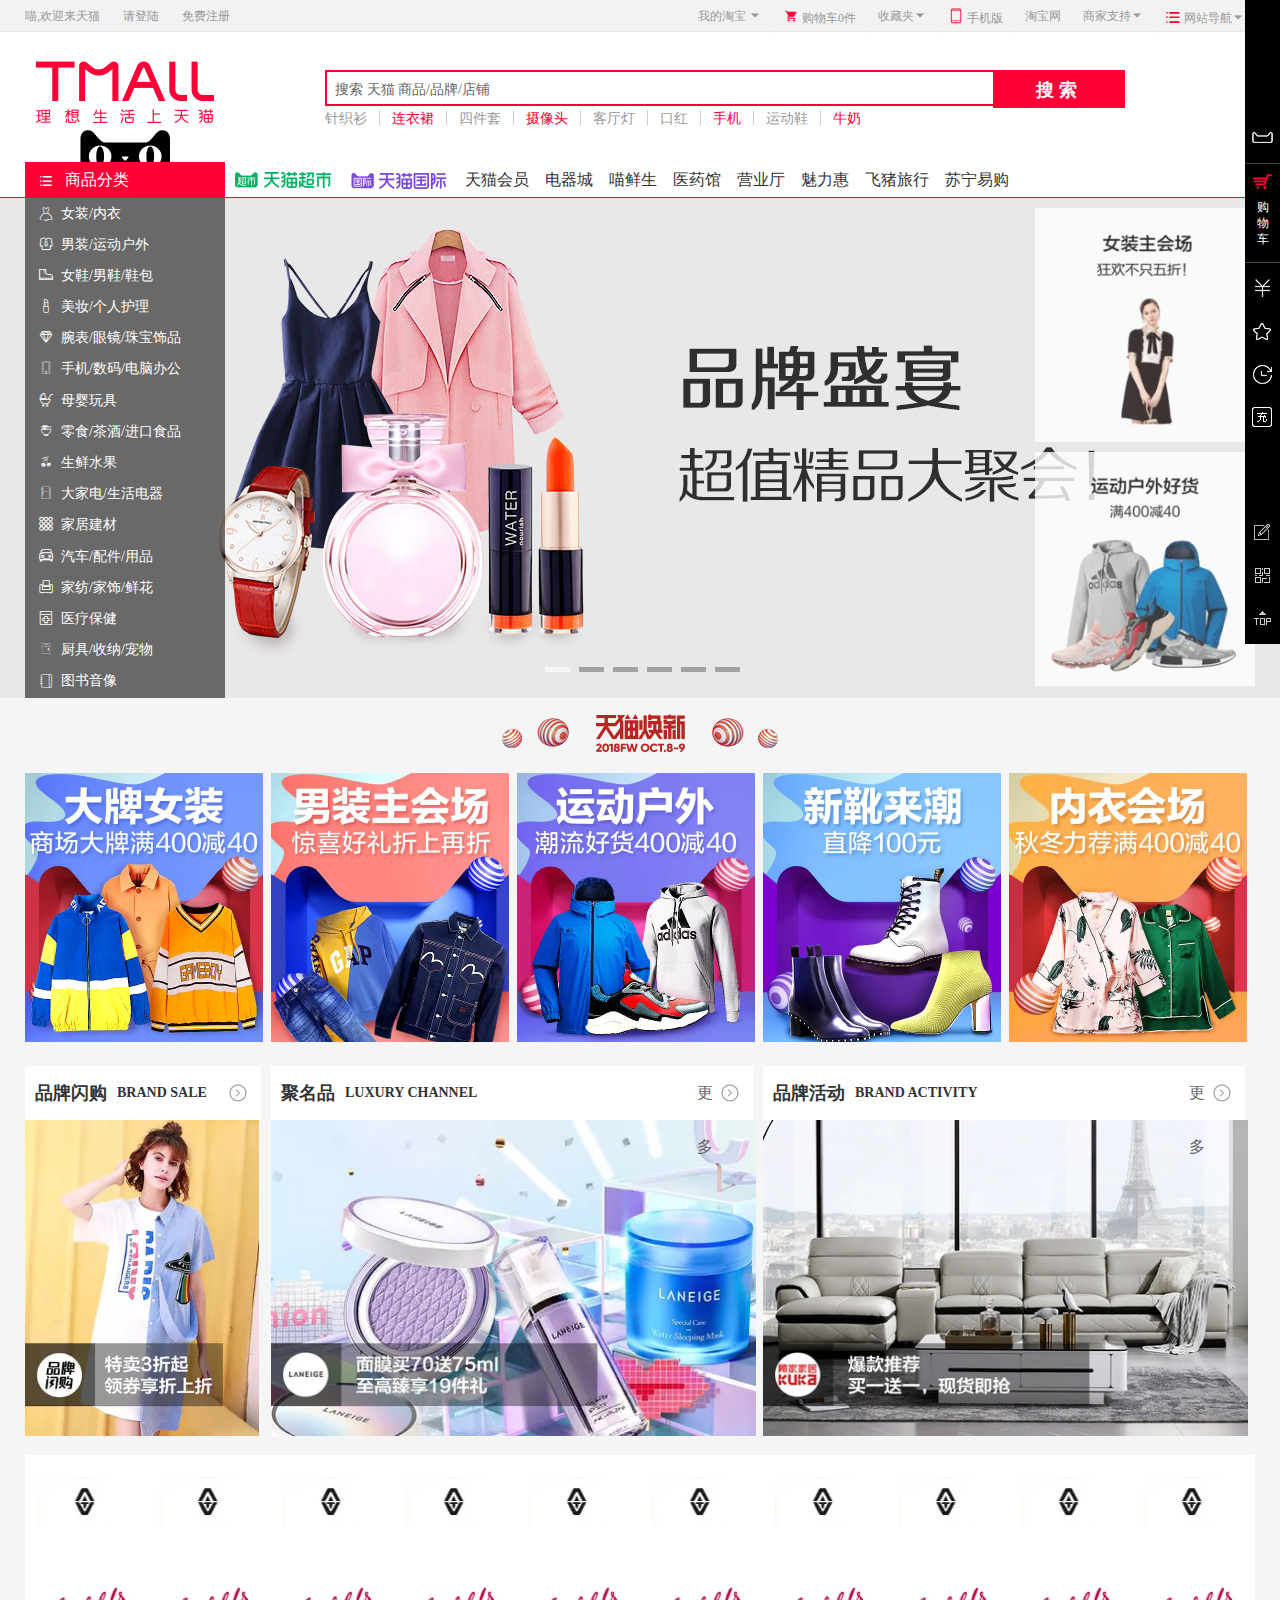
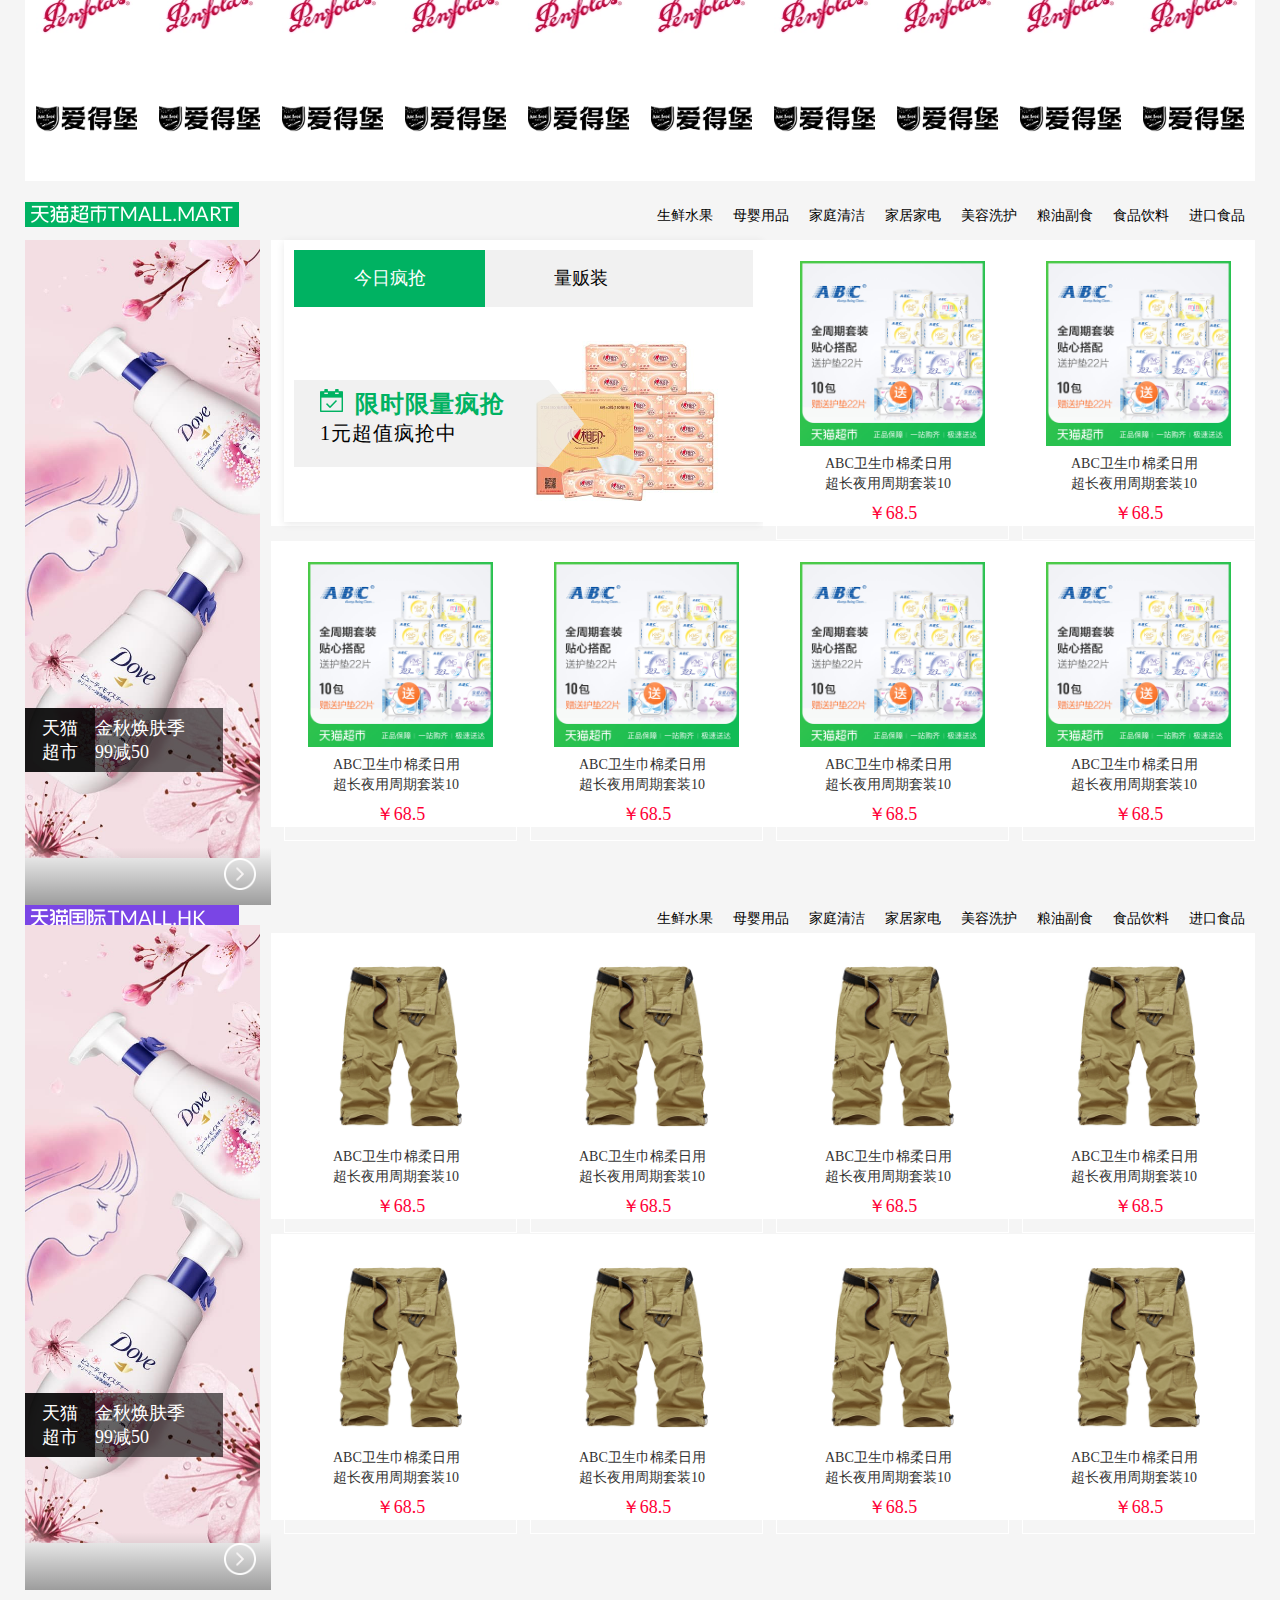
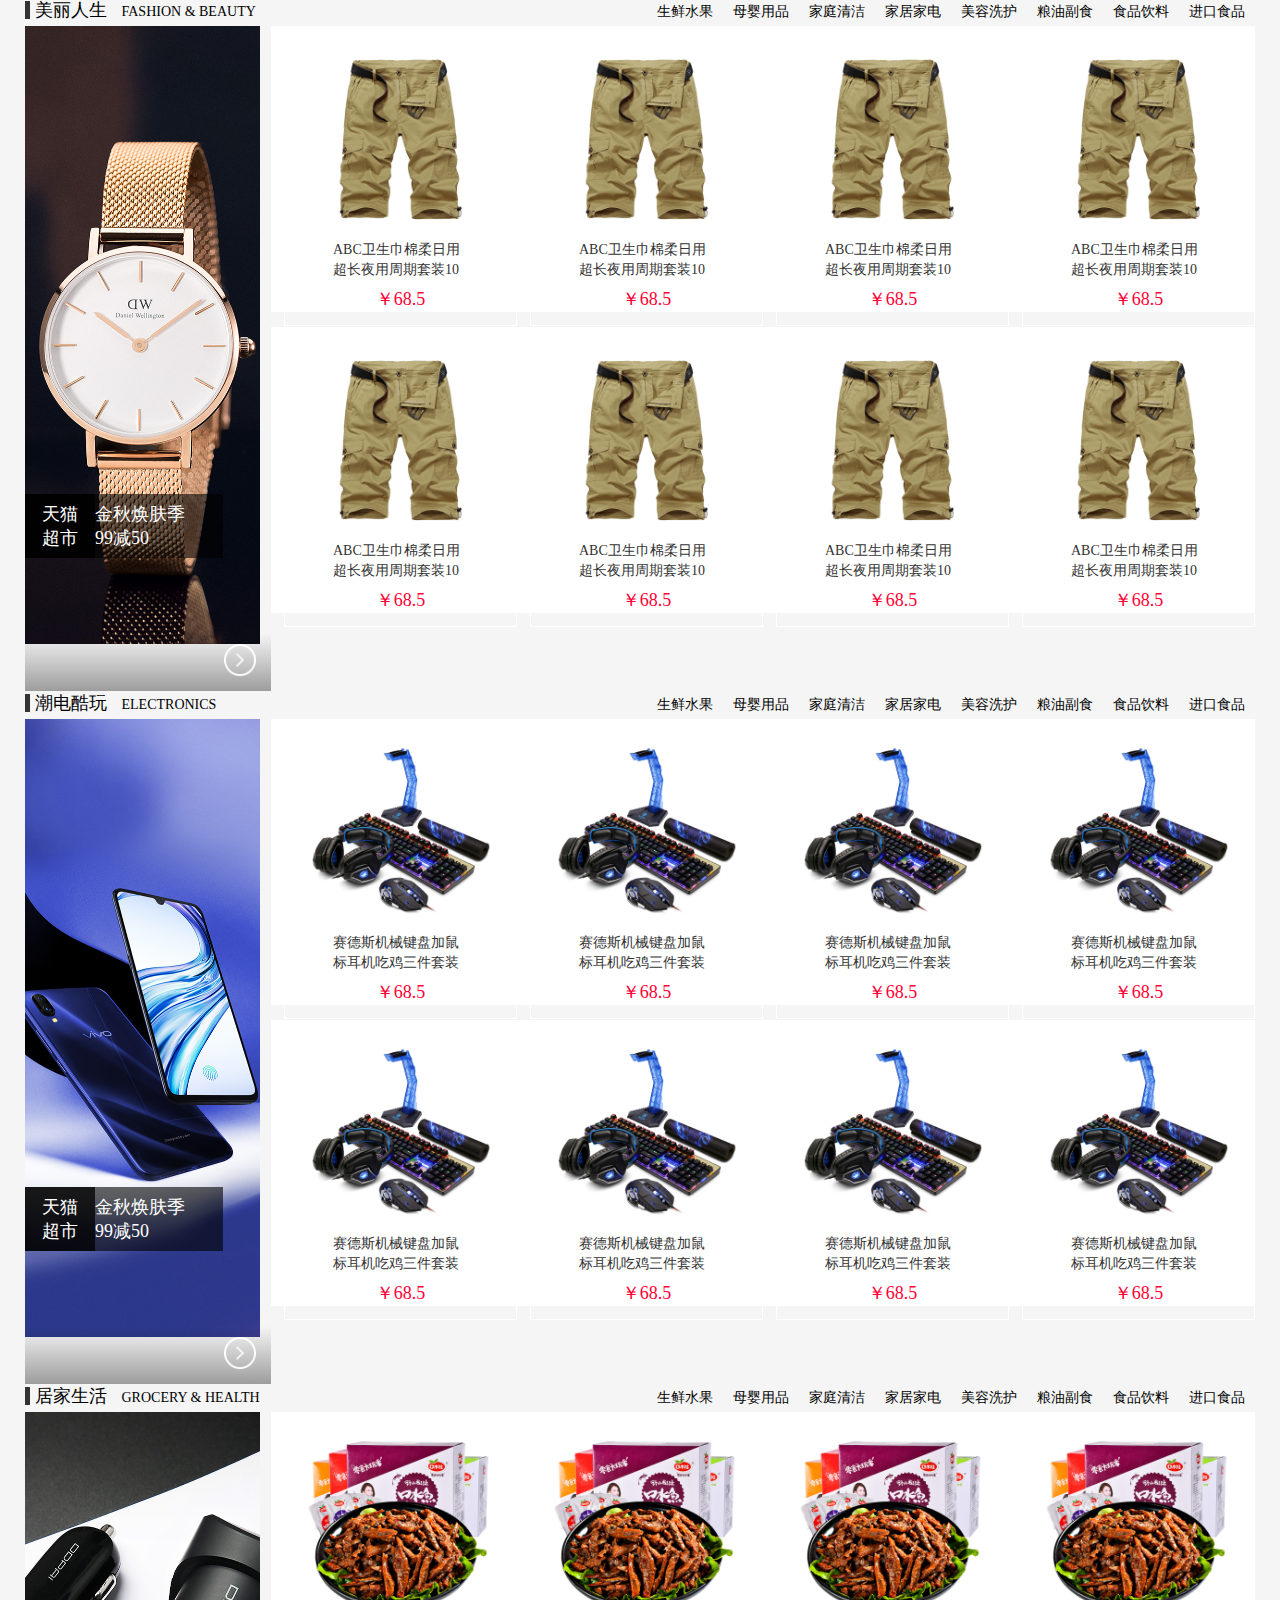
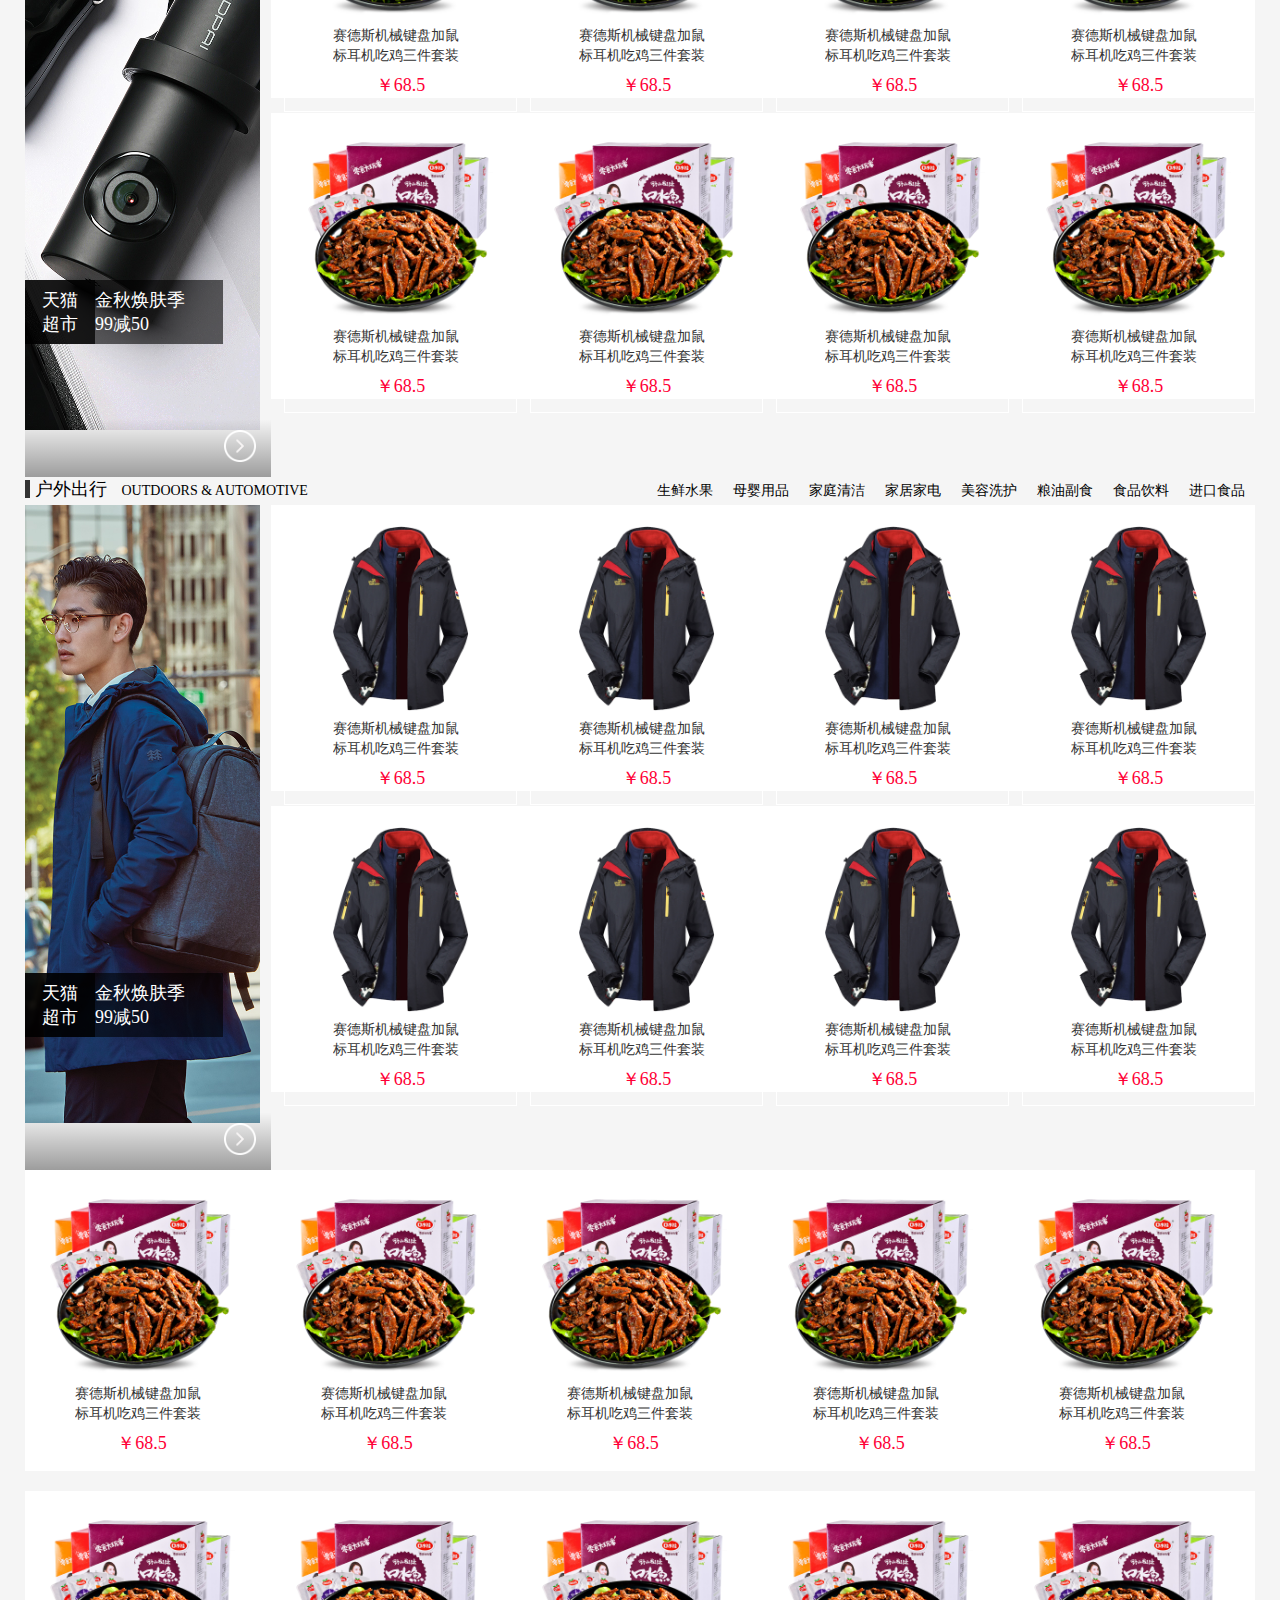
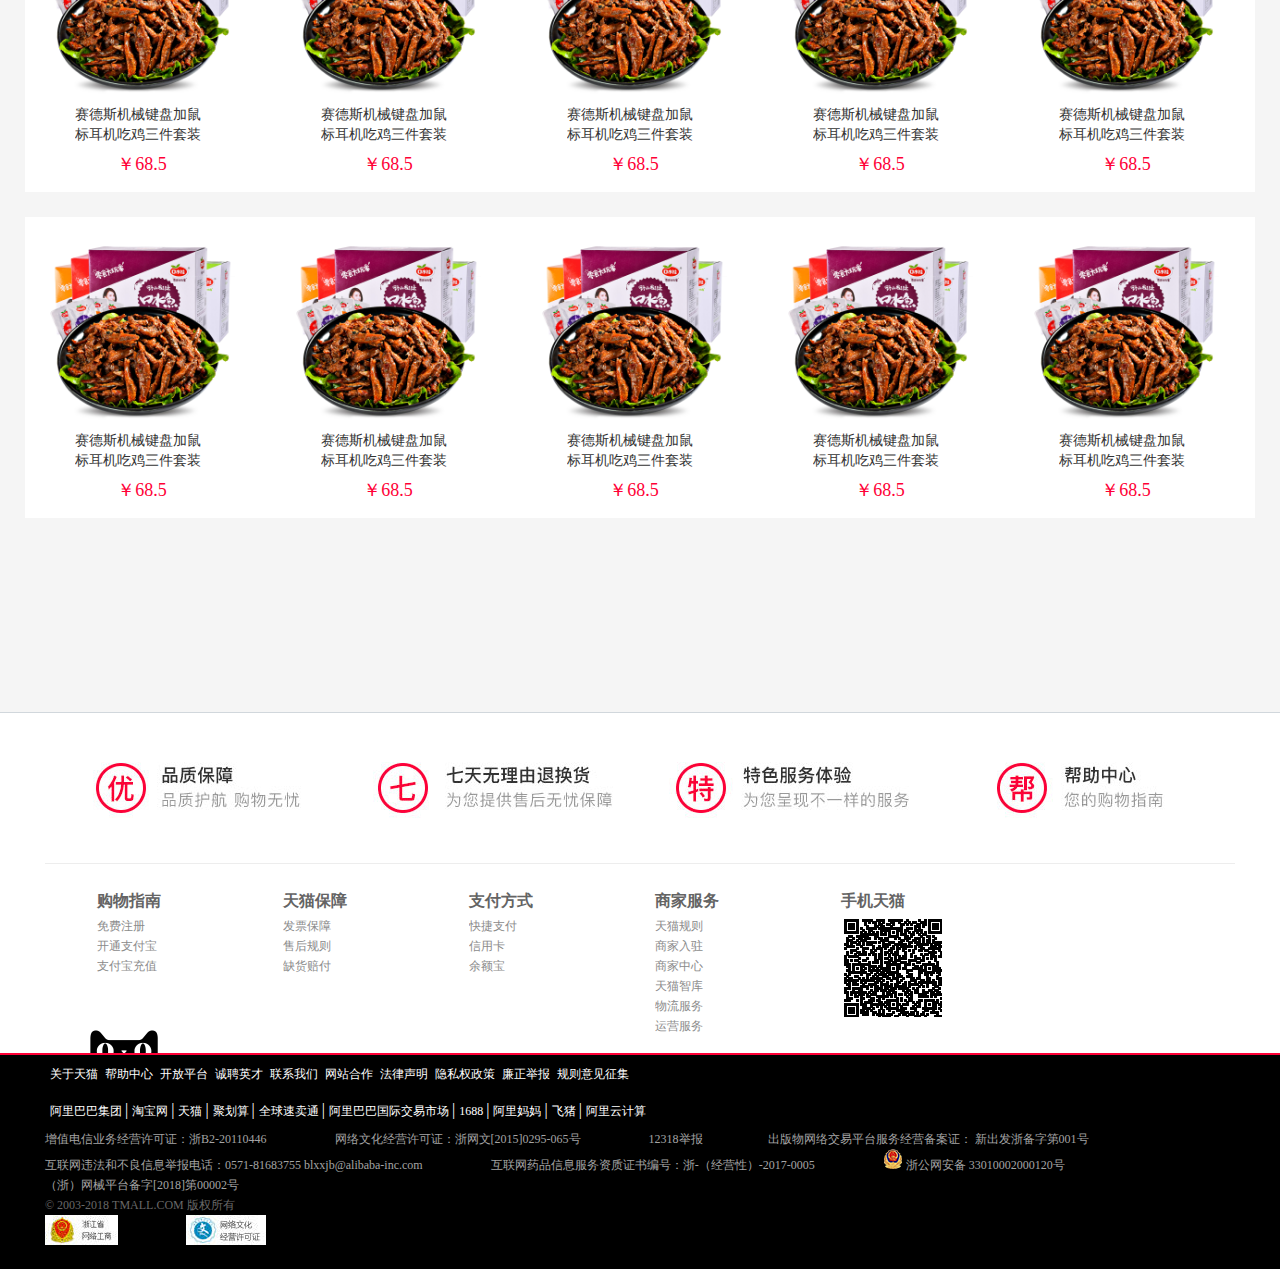
<file: templates/index.html>
<!DOCTYPE html>
<html lang="en">
<head>
    <meta charset="UTF-8">
    <meta name="viewport" content="width=device-width, initial-scale=1.0">
    <meta http-equiv="X-UA-Compatible" content="ie=edge">
    <title>天猫tmall.com--理想生活上天猫</title>
    <link rel="stylesheet" href="../static/css/index.css">
    <link rel="stylesheet" href="../static/css/aaa.css">
    <script src='../static/js/jquery-3.2.1.js'></script>
    <script src='../static/js/index.js'></script>
    <link rel="shortcut icon" href="../static/img/icon.png" >
    <link rel="stylesheet" href="../static/css/iconfont.css">
</head>
<body>
    <div class="show">
        <div class="showbox">
                <form action="">
                        <div class="inputbox">
                            <div class="inputcon2">
                                <input type="text" class='input2'>
                                <div class="word" id='word2'>搜索 天猫 商品/品牌/店铺</div>
                            </div>
                        </div>
                        <button type="submit">
                            搜索
                        </button>
                    </form>
        </div>
    </div>
    <div class="jump">
        <div class="navhead">
            导航
        </div>
        <div class="ever">天猫超市</div>
        <div class="ever">天猫国际</div>
        <div class="ever">美丽人生</div>
        <div class="ever">潮电酷玩</div>
        <div class="ever">居家生活</div>
        <div class="ever">打造爱巢</div>
        <div class="ever">户外出行</div>
        <div class="ever">猜你喜欢</div>
        <div class="ends">返回顶部</div>
    </div>
    <div class="mask">
        <div class="masktop  masktab">
            <div class="hidden">

            </div>
        </div>
        <div class="maskshop">
            <div class="shop">
                
            </div>
            <div class="word">购物车</div>
        </div>
        <div class="masktab t1">
                        <div class="hidden">

            </div>
        </div>
        <div class="masktab t2">
                        <div class="hidden">

            </div>
        </div>
        <div class="masktab t3">
                        <div class="hidden">

            </div>
        </div>
        <div class="masktab t4">
                        <div class="hidden">

            </div>
        </div>
        <div class="masktab t5">
                        <div class="hidden">

            </div>
        </div>
        <div class="masktab t6">
                        <div class="hidden">

            </div>
        </div>
        <div class="masktab t7">
                        <div class="hidden">

            </div>
        </div>
    </div>
    <header>
        <div class="topnav">
            <div class="left-head">
                <span>喵,欢迎来天猫</span>
                <a href="" class='menu-hd'>请登陆</a>
                <a href="" class='menu-hd'>免费注册</a>
            </div>
            <div class="right-head">
                <ul>
                    <li class='hd'>
                        <a href="" class='menu-hd'>我的淘宝
                            <span class="iconfont icon-jiantouarrow486">
                            </span>
                        </a>
                        <div class="son">
                                <a href="">已卖出的物品</a>
                                <a href="">已购买的物品</a>
                        </div>
                     </li>
                    <li><a href="" class='menu-hd'><span class='iconfont icon-ai66'></span> 购物车0件</a></li>
                    <li class='hd'><a href=""  class='menu-hd'>收藏夹<span class="iconfont icon-jiantouarrow486"></span></a>
                        <div class="son">
                                <a href="">收藏的宝贝</a>
                                <a href="">收藏的店铺</a>
                        </div>
                    </li>
                    <li><a href="" class='menu-hd'><span class='iconfont icon-shouji'></span> 手机版</a></li>
                    <li><a href="" class='menu-hd'>淘宝网</a></li>
                    <li class='hd'><a href="" class='menu-hd'>商家支持<span class="iconfont icon-jiantouarrow486"></span></a>
                        <div class="son">
                                <div class="sontop">
                                    <h3>商家：</h3>
                                    <a href="">天猫规则</a>
                                    <a href="">商家中心</a>
                                    <a href="">商家入驻</a>
                                    <a href="">运营服务</a>
                                    <a href="">商家品控</a>
                                    <a href="">商家工具</a>
                                    <a href="">天猫智库</a>
                                    <a href="">喵言喵语</a>
                                </div>
                        </div>
                    </li>
                    <li class='hd'><a href="" class='menu-hd'><i class='iconfont icon-daohang'></i> 网站导航<span class="iconfont icon-jiantouarrow486"></span></a>
                    <div class="son">
                        <div class="con1">
                            <p style="color:#f56a00;">热点推荐 hot</p>
                            <ul>
                                <li><a href="">天猫超市</a></li>
                                <li><a href="">喵鲜生</a></li>
                                <li><a href="">科技新品</a></li>
                                <li><a href="">女装新品</a></li>
                                <li><a href="">酷玩街</a></li>
                                <li><a href="">天猫超市</a></li>
                                <li><a href="">天猫超市</a></li>
                                <li><a href="">天猫超市</a></li>
                                <li><a href="">天猫超市</a></li>
                                <li><a href="">天猫超市</a></li>
                                <li><a href="">天猫超市</a></li>
                                <li><a href="">天猫超市</a></li>
                                <li><a href="">天猫超市</a></li>
                                <li><a href="">天猫超市</a></li>
                                <li><a href="">天猫超市</a></li>
                            </ul>
                        </div>
                        <div class="con1">
                                <p  style="color:#2263d4;">行业市场 Market</p>
                                <ul>
                                    <li><a href="">天猫超市</a></li>
                                    <li><a href="">喵鲜生</a></li>
                                    <li><a href="">科技新品</a></li>
                                    <li><a href="">女装新品</a></li>
                                    <li><a href="">酷玩街</a></li>
                                    <li><a href="">天猫超市</a></li>
                                    <li><a href="">天猫超市</a></li>
                                    <li><a href="">天猫超市</a></li>
                                    <li><a href="">天猫超市</a></li>
                                    <li><a href="">天猫超市</a></li>
                                    <li><a href="">天猫超市</a></li>
                                    <li><a href="">天猫超市</a></li>
                                    <li><a href="">天猫超市</a></li>
                                    <li><a href="">天猫超市</a></li>
                                    <li><a href="">天猫超市</a></li>
                                </ul>
                            </div>
                        <div class="con1 con2">
                                    <p style="color:#333">服务指南 Help</p>
                                    <ul>
                                        <li><a href="">天猫超市</a></li>
                                        <li><a href="">喵鲜生</a></li>
                                        <li><a href="">科技新品</a></li>
                                        <li><a href="">女装新品</a></li>

                                    </ul>
                                </div>
                     </div>
                    </li>
                </ul>
            </div>
        </div>
    </header>
    <div class="searchbox">
        <div class="search">

            <div class="searchcon">
                <form action="">
                    <div class="inputbox">
                        <div class="inputcon">
                            <input type="text" class='input'>
                            <div class="word" id='word'>搜索 天猫 商品/品牌/店铺</div>
                        </div>
                    </div>
                    <button type="submit">
                        搜索
                    </button>
                </form>
                <ul class='hotsearch'>
                    <li><a href="">针织衫</a></li>
                    <li class='hotword'><a href="">连衣裙</a></li>
                    <li><a href="">四件套</a></li>
                    <li class='hotword'><a href="">摄像头</a></li>
                    <li><a href="">客厅灯</a></li>
                    <li><a href="">口红</a></li>
                    <li class='hotword'><a href="">手机</a></li>
                    <li><a href="">运动鞋</a></li>
                    <li class='hotword'><a href="">牛奶</a></li>    
                </ul>
            </div>
        </div>
    </div>
    <main>

        <div class="mainnav">
        <div class="innercon0">
            <div class="innercon1">
                <a href=""><img src="../static/img/mainnav1.png" alt=""></a>
                <a href=""><img src="../static/img/mainnav2.png" alt=""></a>
                <a href="">天猫会员</a>
                <a href="">电器城</a>
                <a href="">喵鲜生</a>
                <a href="">医药馆</a>
                <a href="">营业厅</a>
                <a href="">魅力惠</a>
                <a href="">飞猪旅行</a>
                <a href="">苏宁易购</a>
            </div>
        </div>
    </div>
        <div class="bigbanner">
        <div class="bannerbox">
            <div class="aside">
                <div class="toplogo">
                    <div class="logo">
                        <img src="../static/img/logo.png" alt="" width='240' height='130'>
                    </div>
                    <div class="title">
                       <i class='iconfont icon-daohang'></i> 商品分类
                    </div>
                </div>
                <ul class="sidenav">
                    <li ><a href=""> <i class='iconfont icon-nvzhuang'></i>女装</a><span>/</span><a href="">内衣</a>
                        <div class="son">
                            <div class="hotcon">
                                <div class="linecon">
                                    <div class="linetitle">
                                        当季流行 <div class='pos'>&gt</div>
                                    </div>
                                    <div class="lineword">
                                        <a href="">夏季新品</a>
                                        <a href="">夏季新品</a>
                                        <a href="">夏季新品</a>
                                        <a href="">夏季新品</a>
                                        <a href="">夏季新品</a>
                                        <a href="">夏季新品</a>
                                        <a href="">夏季新品</a>
                                        <a href="">夏季新品</a>
                                        <a href="">夏季新品</a>
                                        <a href="">夏季新品</a>
                                        <a href="">夏季新品</a>
                                        <div class="after"></div>
                                    </div>
                                </div>
                                <div class="linecon">
                                    <div class="linetitle">
                                        当季流行 <div class='pos'>&gt</div>
                                    </div>
                                    <div class="lineword">
                                        <a href="" >夏季新品</a>
                                        <a href="">夏季新品</a>
                                        <a href="">夏季新品</a>
                                        <a href="">夏季新品</a>
                                        <a href="">夏季新品</a>
                                        <a href="">夏季新品</a>
                                        <a href="">夏季新品</a>
                                        <a href="">夏季新品</a>
                                        <a href="">夏季新品</a>
                                        <a href="">夏季新品</a>
                                        <a href="">夏季新品</a>
                                        <div class="after"></div>
                                    </div>
                                </div>
                                <div class="linecon">
                                    <div class="linetitle">
                                        当季流行 <div class='pos'>&gt</div>
                                    </div>
                                    <div class="lineword">
                                        <a href="">夏季新品</a>
                                        <a href="">夏季新品</a>
                                        <a href="">夏季新品</a>
                                        <a href="">夏季新品</a>
                                        <a href="">夏季新品</a>
                                        <a href="">夏季新品</a>
                                        <a href="">夏季新品</a>
                                        <a href="">夏季新品</a>
                                        <a href="">夏季新品</a>
                                        <a href="">夏季新品</a>
                                        <a href="">夏季新品</a>
                                        <div class="after"></div>
                                    </div>
                                </div>
                                <div class="linecon">
                                    <div class="linetitle">
                                        当季流行 <div class='pos'>&gt</div>
                                    </div>
                                    <div class="lineword">
                                        <a href="">夏季新品</a>
                                        <a href="">夏季新品</a>
                                        <a href="">夏季新品</a>
                                        <a href="">夏季新品</a>
                                        <a href="">夏季新品</a>
                                        <a href="">夏季新品</a>
                                        <a href="">夏季新品</a>
                                        <a href="">夏季新品</a>
                                        <a href="">夏季新品</a>
                                        <a href="">夏季新品</a>
                                        <a href="">夏季新品</a>
                                        <div class="after"></div>
                                    </div>
                                </div>
                                <div class="linecon">
                                    <div class="linetitle">
                                        当季流行 <div class='pos'>&gt</div>
                                    </div>
                                    <div class="lineword">
                                        <a href="">夏季新品</a>
                                        <a href="">夏季新品</a>
                                        <a href="">夏季新品</a>
                                        <a href="">夏季新品</a>
                                        <a href="">夏季新品</a>
                                        <a href="">夏季新品</a>
                                        <a href="">夏季新品</a>
                                        <a href="">夏季新品</a>
                                        <a href="">夏季新品</a>
                                        <a href="">夏季新品</a>
                                        <a href="">夏季新品</a>
                                        <div class="after"></div>
                                    </div>
                                </div>
                                <div class="linecon">
                                    <div class="linetitle">
                                        当季流行 <div class='pos'>&gt</div>
                                    </div>
                                    <div class="lineword">
                                        <a href="">夏季新品</a>
                                        <a href="">夏季新品</a>
                                        <a href="">夏季新品</a>
                                        <a href="">夏季新品</a>
                                        <a href="">夏季新品</a>
                                        <a href="">夏季新品</a>
                                        <a href="">夏季新品</a>
                                        <a href="">夏季新品</a>
                                        <a href="">夏季新品</a>
                                        <a href="">夏季新品</a>
                                        <a href="">夏季新品</a>
                                        <div class="after"></div>
                                    </div>
                                </div>
                                <div class="linecon">
                                    <div class="linetitle">
                                        当季流行 <div class='pos'>&gt</div>
                                    </div>
                                    <div class="lineword">
                                        <a href="">夏季新品</a>
                                        <a href="">夏季新品</a>
                                        <a href="">夏季新品</a>
                                        <a href="">夏季新品</a>
                                        <a href="">夏季新品</a>
                                        <a href="">夏季新品</a>
                                        <a href="">夏季新品</a>
                                        <a href="">夏季新品</a>
                                        <a href="">夏季新品</a>
                                        <a href="">夏季新品</a>
                                        <a href="">夏季新品</a>
                                    </div>
                                </div>

                            </div>
                            <div class="logocon">

                            </div>
                        </div>
                    </li>
                    <li><a href=""> <i class='iconfont icon-nanzhuang'></i>男装</a><span>/</span><a href="">运动户外</a>
                        <div class="son">
                            <div class="hotcon">
                                <div class="linecon">
                                    <div class="linetitle">
                                        当季流行 <div class='pos'>&gt</div>
                                    </div>
                                    <div class="lineword">
                                        <a href="">夏季新品</a>
                                        <a href="">夏季新品</a>
                                        <a href="">夏季新品</a>
                                        <a href="">夏季新品</a>
                                        <a href="">夏季新品</a>
                                        <a href="">夏季新品</a>
                                        <a href="">夏季新品</a>
                                        <a href="">夏季新品</a>
                                        <a href="">夏季新品</a>
                                        <a href="">夏季新品</a>
                                        <a href="">夏季新品</a>
                                        <div class="after"></div>
                                    </div>
                                </div>
                                <div class="linecon">
                                    <div class="linetitle">
                                        当季流行 <div class='pos'>&gt</div>
                                    </div>
                                    <div class="lineword">
                                        <a href="" >夏季新品</a>
                                        <a href="">夏季新品</a>
                                        <a href="">夏季新品</a>
                                        <a href="">夏季新品</a>
                                        <a href="">夏季新品</a>
                                        <a href="">夏季新品</a>
                                        <a href="">夏季新品</a>
                                        <a href="">夏季新品</a>
                                        <a href="">夏季新品</a>
                                        <a href="">夏季新品</a>
                                        <a href="">夏季新品</a>
                                        <div class="after"></div>
                                    </div>
                                </div>
                                <div class="linecon">
                                    <div class="linetitle">
                                        当季流行 <div class='pos'>&gt</div>
                                    </div>
                                    <div class="lineword">
                                        <a href="">夏季新品</a>
                                        <a href="">夏季新品</a>
                                        <a href="">夏季新品</a>
                                        <a href="">夏季新品</a>
                                        <a href="">夏季新品</a>
                                        <a href="">夏季新品</a>
                                        <a href="">夏季新品</a>
                                        <a href="">夏季新品</a>
                                        <a href="">夏季新品</a>
                                        <a href="">夏季新品</a>
                                        <a href="">夏季新品</a>
                                        <div class="after"></div>
                                    </div>
                                </div>
                                <div class="linecon">
                                    <div class="linetitle">
                                        当季流行 <div class='pos'>&gt</div>
                                    </div>
                                    <div class="lineword">
                                        <a href="">夏季新品</a>
                                        <a href="">夏季新品</a>
                                        <a href="">夏季新品</a>
                                        <a href="">夏季新品</a>
                                        <a href="">夏季新品</a>
                                        <a href="">夏季新品</a>
                                        <a href="">夏季新品</a>
                                        <a href="">夏季新品</a>
                                        <a href="">夏季新品</a>
                                        <a href="">夏季新品</a>
                                        <a href="">夏季新品</a>
                                        <div class="after"></div>
                                    </div>
                                </div>
                                <div class="linecon">
                                    <div class="linetitle">
                                        当季流行 <div class='pos'>&gt</div>
                                    </div>
                                    <div class="lineword">
                                        <a href="">夏季新品</a>
                                        <a href="">夏季新品</a>
                                        <a href="">夏季新品</a>
                                        <a href="">夏季新品</a>
                                        <a href="">夏季新品</a>
                                        <a href="">夏季新品</a>
                                        <a href="">夏季新品</a>
                                        <a href="">夏季新品</a>
                                        <a href="">夏季新品</a>
                                        <a href="">夏季新品</a>
                                        <a href="">夏季新品</a>
                                        <div class="after"></div>
                                    </div>
                                </div>
                                <div class="linecon">
                                    <div class="linetitle">
                                        当季流行 <div class='pos'>&gt</div>
                                    </div>
                                    <div class="lineword">
                                        <a href="">夏季新品</a>
                                        <a href="">夏季新品</a>
                                        <a href="">夏季新品</a>
                                        <a href="">夏季新品</a>
                                        <a href="">夏季新品</a>
                                        <a href="">夏季新品</a>
                                        <a href="">夏季新品</a>
                                        <a href="">夏季新品</a>
                                        <a href="">夏季新品</a>
                                        <a href="">夏季新品</a>
                                        <a href="">夏季新品</a>
                                        <div class="after"></div>
                                    </div>
                                </div>
                                <div class="linecon">
                                    <div class="linetitle">
                                        当季流行 <div class='pos'>&gt</div>
                                    </div>
                                    <div class="lineword">
                                        <a href="">夏季新品</a>
                                        <a href="">夏季新品</a>
                                        <a href="">夏季新品</a>
                                        <a href="">夏季新品</a>
                                        <a href="">夏季新品</a>
                                        <a href="">夏季新品</a>
                                        <a href="">夏季新品</a>
                                        <a href="">夏季新品</a>
                                        <a href="">夏季新品</a>
                                        <a href="">夏季新品</a>
                                        <a href="">夏季新品</a>
                                    </div>
                                </div>

                            </div>
                            <div class="logocon">

                            </div>
                        </div>
                    </li>
                    <li><a href=""> <i class='iconfont icon-xie'></i>女鞋</a><span>/</span><a href="">男鞋</a><span>/</span><a href="">鞋包</a>
                        <div class="son">
                            <div class="hotcon">
                                <div class="linecon">
                                    <div class="linetitle">
                                        当季流行 <div class='pos'>&gt</div>
                                    </div>
                                    <div class="lineword">
                                        <a href="">夏季新品</a>
                                        <a href="">夏季新品</a>
                                        <a href="">夏季新品</a>
                                        <a href="">夏季新品</a>
                                        <a href="">夏季新品</a>
                                        <a href="">夏季新品</a>
                                        <a href="">夏季新品</a>
                                        <a href="">夏季新品</a>
                                        <a href="">夏季新品</a>
                                        <a href="">夏季新品</a>
                                        <a href="">夏季新品</a>
                                        <div class="after"></div>
                                    </div>
                                </div>
                                <div class="linecon">
                                    <div class="linetitle">
                                        当季流行 <div class='pos'>&gt</div>
                                    </div>
                                    <div class="lineword">
                                        <a href="" >夏季新品</a>
                                        <a href="">夏季新品</a>
                                        <a href="">夏季新品</a>
                                        <a href="">夏季新品</a>
                                        <a href="">夏季新品</a>
                                        <a href="">夏季新品</a>
                                        <a href="">夏季新品</a>
                                        <a href="">夏季新品</a>
                                        <a href="">夏季新品</a>
                                        <a href="">夏季新品</a>
                                        <a href="">夏季新品</a>
                                        <div class="after"></div>
                                    </div>
                                </div>
                                <div class="linecon">
                                    <div class="linetitle">
                                        当季流行 <div class='pos'>&gt</div>
                                    </div>
                                    <div class="lineword">
                                        <a href="">夏季新品</a>
                                        <a href="">夏季新品</a>
                                        <a href="">夏季新品</a>
                                        <a href="">夏季新品</a>
                                        <a href="">夏季新品</a>
                                        <a href="">夏季新品</a>
                                        <a href="">夏季新品</a>
                                        <a href="">夏季新品</a>
                                        <a href="">夏季新品</a>
                                        <a href="">夏季新品</a>
                                        <a href="">夏季新品</a>
                                        <div class="after"></div>
                                    </div>
                                </div>
                                <div class="linecon">
                                    <div class="linetitle">
                                        当季流行 <div class='pos'>&gt</div>
                                    </div>
                                    <div class="lineword">
                                        <a href="">夏季新品</a>
                                        <a href="">夏季新品</a>
                                        <a href="">夏季新品</a>
                                        <a href="">夏季新品</a>
                                        <a href="">夏季新品</a>
                                        <a href="">夏季新品</a>
                                        <a href="">夏季新品</a>
                                        <a href="">夏季新品</a>
                                        <a href="">夏季新品</a>
                                        <a href="">夏季新品</a>
                                        <a href="">夏季新品</a>
                                        <div class="after"></div>
                                    </div>
                                </div>
                                <div class="linecon">
                                    <div class="linetitle">
                                        当季流行 <div class='pos'>&gt</div>
                                    </div>
                                    <div class="lineword">
                                        <a href="">夏季新品</a>
                                        <a href="">夏季新品</a>
                                        <a href="">夏季新品</a>
                                        <a href="">夏季新品</a>
                                        <a href="">夏季新品</a>
                                        <a href="">夏季新品</a>
                                        <a href="">夏季新品</a>
                                        <a href="">夏季新品</a>
                                        <a href="">夏季新品</a>
                                        <a href="">夏季新品</a>
                                        <a href="">夏季新品</a>
                                        <div class="after"></div>
                                    </div>
                                </div>
                                <div class="linecon">
                                    <div class="linetitle">
                                        当季流行 <div class='pos'>&gt</div>
                                    </div>
                                    <div class="lineword">
                                        <a href="">夏季新品</a>
                                        <a href="">夏季新品</a>
                                        <a href="">夏季新品</a>
                                        <a href="">夏季新品</a>
                                        <a href="">夏季新品</a>
                                        <a href="">夏季新品</a>
                                        <a href="">夏季新品</a>
                                        <a href="">夏季新品</a>
                                        <a href="">夏季新品</a>
                                        <a href="">夏季新品</a>
                                        <a href="">夏季新品</a>
                                        <div class="after"></div>
                                    </div>
                                </div>
                                <div class="linecon">
                                    <div class="linetitle">
                                        当季流行 <div class='pos'>&gt</div>
                                    </div>
                                    <div class="lineword">
                                        <a href="">夏季新品</a>
                                        <a href="">夏季新品</a>
                                        <a href="">夏季新品</a>
                                        <a href="">夏季新品</a>
                                        <a href="">夏季新品</a>
                                        <a href="">夏季新品</a>
                                        <a href="">夏季新品</a>
                                        <a href="">夏季新品</a>
                                        <a href="">夏季新品</a>
                                        <a href="">夏季新品</a>
                                        <a href="">夏季新品</a>
                                    </div>
                                </div>

                            </div>
                            <div class="logocon">

                            </div>
                        </div>
                    </li>
                    <li><a href=""> <i class='iconfont icon-meizhuang'></i>美妆</a><span>/</span><a href="">个人护理</a>
                        <div class="son">
                            <div class="hotcon">
                                <div class="linecon">
                                    <div class="linetitle">
                                        当季流行 <div class='pos'>&gt</div>
                                    </div>
                                    <div class="lineword">
                                        <a href="">夏季新品</a>
                                        <a href="">夏季新品</a>
                                        <a href="">夏季新品</a>
                                        <a href="">夏季新品</a>
                                        <a href="">夏季新品</a>
                                        <a href="">夏季新品</a>
                                        <a href="">夏季新品</a>
                                        <a href="">夏季新品</a>
                                        <a href="">夏季新品</a>
                                        <a href="">夏季新品</a>
                                        <a href="">夏季新品</a>
                                        <div class="after"></div>
                                    </div>
                                </div>
                                <div class="linecon">
                                    <div class="linetitle">
                                        当季流行 <div class='pos'>&gt</div>
                                    </div>
                                    <div class="lineword">
                                        <a href="" >夏季新品</a>
                                        <a href="">夏季新品</a>
                                        <a href="">夏季新品</a>
                                        <a href="">夏季新品</a>
                                        <a href="">夏季新品</a>
                                        <a href="">夏季新品</a>
                                        <a href="">夏季新品</a>
                                        <a href="">夏季新品</a>
                                        <a href="">夏季新品</a>
                                        <a href="">夏季新品</a>
                                        <a href="">夏季新品</a>
                                        <div class="after"></div>
                                    </div>
                                </div>
                                <div class="linecon">
                                    <div class="linetitle">
                                        当季流行 <div class='pos'>&gt</div>
                                    </div>
                                    <div class="lineword">
                                        <a href="">夏季新品</a>
                                        <a href="">夏季新品</a>
                                        <a href="">夏季新品</a>
                                        <a href="">夏季新品</a>
                                        <a href="">夏季新品</a>
                                        <a href="">夏季新品</a>
                                        <a href="">夏季新品</a>
                                        <a href="">夏季新品</a>
                                        <a href="">夏季新品</a>
                                        <a href="">夏季新品</a>
                                        <a href="">夏季新品</a>
                                        <div class="after"></div>
                                    </div>
                                </div>
                                <div class="linecon">
                                    <div class="linetitle">
                                        当季流行 <div class='pos'>&gt</div>
                                    </div>
                                    <div class="lineword">
                                        <a href="">夏季新品</a>
                                        <a href="">夏季新品</a>
                                        <a href="">夏季新品</a>
                                        <a href="">夏季新品</a>
                                        <a href="">夏季新品</a>
                                        <a href="">夏季新品</a>
                                        <a href="">夏季新品</a>
                                        <a href="">夏季新品</a>
                                        <a href="">夏季新品</a>
                                        <a href="">夏季新品</a>
                                        <a href="">夏季新品</a>
                                        <div class="after"></div>
                                    </div>
                                </div>
                                <div class="linecon">
                                    <div class="linetitle">
                                        当季流行 <div class='pos'>&gt</div>
                                    </div>
                                    <div class="lineword">
                                        <a href="">夏季新品</a>
                                        <a href="">夏季新品</a>
                                        <a href="">夏季新品</a>
                                        <a href="">夏季新品</a>
                                        <a href="">夏季新品</a>
                                        <a href="">夏季新品</a>
                                        <a href="">夏季新品</a>
                                        <a href="">夏季新品</a>
                                        <a href="">夏季新品</a>
                                        <a href="">夏季新品</a>
                                        <a href="">夏季新品</a>
                                        <div class="after"></div>
                                    </div>
                                </div>
                                <div class="linecon">
                                    <div class="linetitle">
                                        当季流行 <div class='pos'>&gt</div>
                                    </div>
                                    <div class="lineword">
                                        <a href="">夏季新品</a>
                                        <a href="">夏季新品</a>
                                        <a href="">夏季新品</a>
                                        <a href="">夏季新品</a>
                                        <a href="">夏季新品</a>
                                        <a href="">夏季新品</a>
                                        <a href="">夏季新品</a>
                                        <a href="">夏季新品</a>
                                        <a href="">夏季新品</a>
                                        <a href="">夏季新品</a>
                                        <a href="">夏季新品</a>
                                        <div class="after"></div>
                                    </div>
                                </div>
                                <div class="linecon">
                                    <div class="linetitle">
                                        当季流行 <div class='pos'>&gt</div>
                                    </div>
                                    <div class="lineword">
                                        <a href="">夏季新品</a>
                                        <a href="">夏季新品</a>
                                        <a href="">夏季新品</a>
                                        <a href="">夏季新品</a>
                                        <a href="">夏季新品</a>
                                        <a href="">夏季新品</a>
                                        <a href="">夏季新品</a>
                                        <a href="">夏季新品</a>
                                        <a href="">夏季新品</a>
                                        <a href="">夏季新品</a>
                                        <a href="">夏季新品</a>
                                    </div>
                                </div>

                            </div>
                            <div class="logocon">

                            </div>
                        </div>
                    </li>
                    <li><a href=""> <i class='iconfont icon-zuanshi'></i>腕表</a><span>/</span><a href="">眼镜</a><span>/</span><a href="">珠宝饰品</a>
                        <div class="son">
                            <div class="hotcon">
                                <div class="linecon">
                                    <div class="linetitle">
                                        当季流行 <div class='pos'>&gt</div>
                                    </div>
                                    <div class="lineword">
                                        <a href="">夏季新品</a>
                                        <a href="">夏季新品</a>
                                        <a href="">夏季新品</a>
                                        <a href="">夏季新品</a>
                                        <a href="">夏季新品</a>
                                        <a href="">夏季新品</a>
                                        <a href="">夏季新品</a>
                                        <a href="">夏季新品</a>
                                        <a href="">夏季新品</a>
                                        <a href="">夏季新品</a>
                                        <a href="">夏季新品</a>
                                        <div class="after"></div>
                                    </div>
                                </div>
                                <div class="linecon">
                                    <div class="linetitle">
                                        当季流行 <div class='pos'>&gt</div>
                                    </div>
                                    <div class="lineword">
                                        <a href="" >夏季新品</a>
                                        <a href="">夏季新品</a>
                                        <a href="">夏季新品</a>
                                        <a href="">夏季新品</a>
                                        <a href="">夏季新品</a>
                                        <a href="">夏季新品</a>
                                        <a href="">夏季新品</a>
                                        <a href="">夏季新品</a>
                                        <a href="">夏季新品</a>
                                        <a href="">夏季新品</a>
                                        <a href="">夏季新品</a>
                                        <div class="after"></div>
                                    </div>
                                </div>
                                <div class="linecon">
                                    <div class="linetitle">
                                        当季流行 <div class='pos'>&gt</div>
                                    </div>
                                    <div class="lineword">
                                        <a href="">夏季新品</a>
                                        <a href="">夏季新品</a>
                                        <a href="">夏季新品</a>
                                        <a href="">夏季新品</a>
                                        <a href="">夏季新品</a>
                                        <a href="">夏季新品</a>
                                        <a href="">夏季新品</a>
                                        <a href="">夏季新品</a>
                                        <a href="">夏季新品</a>
                                        <a href="">夏季新品</a>
                                        <a href="">夏季新品</a>
                                        <div class="after"></div>
                                    </div>
                                </div>
                                <div class="linecon">
                                    <div class="linetitle">
                                        当季流行 <div class='pos'>&gt</div>
                                    </div>
                                    <div class="lineword">
                                        <a href="">夏季新品</a>
                                        <a href="">夏季新品</a>
                                        <a href="">夏季新品</a>
                                        <a href="">夏季新品</a>
                                        <a href="">夏季新品</a>
                                        <a href="">夏季新品</a>
                                        <a href="">夏季新品</a>
                                        <a href="">夏季新品</a>
                                        <a href="">夏季新品</a>
                                        <a href="">夏季新品</a>
                                        <a href="">夏季新品</a>
                                        <div class="after"></div>
                                    </div>
                                </div>
                                <div class="linecon">
                                    <div class="linetitle">
                                        当季流行 <div class='pos'>&gt</div>
                                    </div>
                                    <div class="lineword">
                                        <a href="">夏季新品</a>
                                        <a href="">夏季新品</a>
                                        <a href="">夏季新品</a>
                                        <a href="">夏季新品</a>
                                        <a href="">夏季新品</a>
                                        <a href="">夏季新品</a>
                                        <a href="">夏季新品</a>
                                        <a href="">夏季新品</a>
                                        <a href="">夏季新品</a>
                                        <a href="">夏季新品</a>
                                        <a href="">夏季新品</a>
                                        <div class="after"></div>
                                    </div>
                                </div>
                                <div class="linecon">
                                    <div class="linetitle">
                                        当季流行 <div class='pos'>&gt</div>
                                    </div>
                                    <div class="lineword">
                                        <a href="">夏季新品</a>
                                        <a href="">夏季新品</a>
                                        <a href="">夏季新品</a>
                                        <a href="">夏季新品</a>
                                        <a href="">夏季新品</a>
                                        <a href="">夏季新品</a>
                                        <a href="">夏季新品</a>
                                        <a href="">夏季新品</a>
                                        <a href="">夏季新品</a>
                                        <a href="">夏季新品</a>
                                        <a href="">夏季新品</a>
                                        <div class="after"></div>
                                    </div>
                                </div>
                                <div class="linecon">
                                    <div class="linetitle">
                                        当季流行 <div class='pos'>&gt</div>
                                    </div>
                                    <div class="lineword">
                                        <a href="">夏季新品</a>
                                        <a href="">夏季新品</a>
                                        <a href="">夏季新品</a>
                                        <a href="">夏季新品</a>
                                        <a href="">夏季新品</a>
                                        <a href="">夏季新品</a>
                                        <a href="">夏季新品</a>
                                        <a href="">夏季新品</a>
                                        <a href="">夏季新品</a>
                                        <a href="">夏季新品</a>
                                        <a href="">夏季新品</a>
                                    </div>
                                </div>

                            </div>
                            <div class="logocon">

                            </div>
                        </div>
                    </li>
                    <li><a href=""> <i class='iconfont icon-shouji1'></i>手机</a><span>/</span><a href="">数码</a><span>/</span><a href="">电脑办公</a>
                        <div class="son">
                            <div class="hotcon">
                                <div class="linecon">
                                    <div class="linetitle">
                                        当季流行 <div class='pos'>&gt</div>
                                    </div>
                                    <div class="lineword">
                                        <a href="">夏季新品</a>
                                        <a href="">夏季新品</a>
                                        <a href="">夏季新品</a>
                                        <a href="">夏季新品</a>
                                        <a href="">夏季新品</a>
                                        <a href="">夏季新品</a>
                                        <a href="">夏季新品</a>
                                        <a href="">夏季新品</a>
                                        <a href="">夏季新品</a>
                                        <a href="">夏季新品</a>
                                        <a href="">夏季新品</a>
                                        <div class="after"></div>
                                    </div>
                                </div>
                                <div class="linecon">
                                    <div class="linetitle">
                                        当季流行 <div class='pos'>&gt</div>
                                    </div>
                                    <div class="lineword">
                                        <a href="" >夏季新品</a>
                                        <a href="">夏季新品</a>
                                        <a href="">夏季新品</a>
                                        <a href="">夏季新品</a>
                                        <a href="">夏季新品</a>
                                        <a href="">夏季新品</a>
                                        <a href="">夏季新品</a>
                                        <a href="">夏季新品</a>
                                        <a href="">夏季新品</a>
                                        <a href="">夏季新品</a>
                                        <a href="">夏季新品</a>
                                        <div class="after"></div>
                                    </div>
                                </div>
                                <div class="linecon">
                                    <div class="linetitle">
                                        当季流行 <div class='pos'>&gt</div>
                                    </div>
                                    <div class="lineword">
                                        <a href="">夏季新品</a>
                                        <a href="">夏季新品</a>
                                        <a href="">夏季新品</a>
                                        <a href="">夏季新品</a>
                                        <a href="">夏季新品</a>
                                        <a href="">夏季新品</a>
                                        <a href="">夏季新品</a>
                                        <a href="">夏季新品</a>
                                        <a href="">夏季新品</a>
                                        <a href="">夏季新品</a>
                                        <a href="">夏季新品</a>
                                        <div class="after"></div>
                                    </div>
                                </div>
                                <div class="linecon">
                                    <div class="linetitle">
                                        当季流行 <div class='pos'>&gt</div>
                                    </div>
                                    <div class="lineword">
                                        <a href="">夏季新品</a>
                                        <a href="">夏季新品</a>
                                        <a href="">夏季新品</a>
                                        <a href="">夏季新品</a>
                                        <a href="">夏季新品</a>
                                        <a href="">夏季新品</a>
                                        <a href="">夏季新品</a>
                                        <a href="">夏季新品</a>
                                        <a href="">夏季新品</a>
                                        <a href="">夏季新品</a>
                                        <a href="">夏季新品</a>
                                        <div class="after"></div>
                                    </div>
                                </div>
                                <div class="linecon">
                                    <div class="linetitle">
                                        当季流行 <div class='pos'>&gt</div>
                                    </div>
                                    <div class="lineword">
                                        <a href="">夏季新品</a>
                                        <a href="">夏季新品</a>
                                        <a href="">夏季新品</a>
                                        <a href="">夏季新品</a>
                                        <a href="">夏季新品</a>
                                        <a href="">夏季新品</a>
                                        <a href="">夏季新品</a>
                                        <a href="">夏季新品</a>
                                        <a href="">夏季新品</a>
                                        <a href="">夏季新品</a>
                                        <a href="">夏季新品</a>
                                        <div class="after"></div>
                                    </div>
                                </div>
                                <div class="linecon">
                                    <div class="linetitle">
                                        当季流行 <div class='pos'>&gt</div>
                                    </div>
                                    <div class="lineword">
                                        <a href="">夏季新品</a>
                                        <a href="">夏季新品</a>
                                        <a href="">夏季新品</a>
                                        <a href="">夏季新品</a>
                                        <a href="">夏季新品</a>
                                        <a href="">夏季新品</a>
                                        <a href="">夏季新品</a>
                                        <a href="">夏季新品</a>
                                        <a href="">夏季新品</a>
                                        <a href="">夏季新品</a>
                                        <a href="">夏季新品</a>
                                        <div class="after"></div>
                                    </div>
                                </div>
                                <div class="linecon">
                                    <div class="linetitle">
                                        当季流行 <div class='pos'>&gt</div>
                                    </div>
                                    <div class="lineword">
                                        <a href="">夏季新品</a>
                                        <a href="">夏季新品</a>
                                        <a href="">夏季新品</a>
                                        <a href="">夏季新品</a>
                                        <a href="">夏季新品</a>
                                        <a href="">夏季新品</a>
                                        <a href="">夏季新品</a>
                                        <a href="">夏季新品</a>
                                        <a href="">夏季新品</a>
                                        <a href="">夏季新品</a>
                                        <a href="">夏季新品</a>
                                    </div>
                                </div>

                            </div>
                            <div class="logocon">

                            </div>
                        </div>
                    </li>
                    <li><a href=""> <i class='iconfont icon-muyingwanju'></i>母婴玩具</a>
                        <div class="son">
                            <div class="hotcon">
                                <div class="linecon">
                                    <div class="linetitle">
                                        当季流行 <div class='pos'>&gt</div>
                                    </div>
                                    <div class="lineword">
                                        <a href="">夏季新品</a>
                                        <a href="">夏季新品</a>
                                        <a href="">夏季新品</a>
                                        <a href="">夏季新品</a>
                                        <a href="">夏季新品</a>
                                        <a href="">夏季新品</a>
                                        <a href="">夏季新品</a>
                                        <a href="">夏季新品</a>
                                        <a href="">夏季新品</a>
                                        <a href="">夏季新品</a>
                                        <a href="">夏季新品</a>
                                        <div class="after"></div>
                                    </div>
                                </div>
                                <div class="linecon">
                                    <div class="linetitle">
                                        当季流行 <div class='pos'>&gt</div>
                                    </div>
                                    <div class="lineword">
                                        <a href="" >夏季新品</a>
                                        <a href="">夏季新品</a>
                                        <a href="">夏季新品</a>
                                        <a href="">夏季新品</a>
                                        <a href="">夏季新品</a>
                                        <a href="">夏季新品</a>
                                        <a href="">夏季新品</a>
                                        <a href="">夏季新品</a>
                                        <a href="">夏季新品</a>
                                        <a href="">夏季新品</a>
                                        <a href="">夏季新品</a>
                                        <div class="after"></div>
                                    </div>
                                </div>
                                <div class="linecon">
                                    <div class="linetitle">
                                        当季流行 <div class='pos'>&gt</div>
                                    </div>
                                    <div class="lineword">
                                        <a href="">夏季新品</a>
                                        <a href="">夏季新品</a>
                                        <a href="">夏季新品</a>
                                        <a href="">夏季新品</a>
                                        <a href="">夏季新品</a>
                                        <a href="">夏季新品</a>
                                        <a href="">夏季新品</a>
                                        <a href="">夏季新品</a>
                                        <a href="">夏季新品</a>
                                        <a href="">夏季新品</a>
                                        <a href="">夏季新品</a>
                                        <div class="after"></div>
                                    </div>
                                </div>
                                <div class="linecon">
                                    <div class="linetitle">
                                        当季流行 <div class='pos'>&gt</div>
                                    </div>
                                    <div class="lineword">
                                        <a href="">夏季新品</a>
                                        <a href="">夏季新品</a>
                                        <a href="">夏季新品</a>
                                        <a href="">夏季新品</a>
                                        <a href="">夏季新品</a>
                                        <a href="">夏季新品</a>
                                        <a href="">夏季新品</a>
                                        <a href="">夏季新品</a>
                                        <a href="">夏季新品</a>
                                        <a href="">夏季新品</a>
                                        <a href="">夏季新品</a>
                                        <div class="after"></div>
                                    </div>
                                </div>
                                <div class="linecon">
                                    <div class="linetitle">
                                        当季流行 <div class='pos'>&gt</div>
                                    </div>
                                    <div class="lineword">
                                        <a href="">夏季新品</a>
                                        <a href="">夏季新品</a>
                                        <a href="">夏季新品</a>
                                        <a href="">夏季新品</a>
                                        <a href="">夏季新品</a>
                                        <a href="">夏季新品</a>
                                        <a href="">夏季新品</a>
                                        <a href="">夏季新品</a>
                                        <a href="">夏季新品</a>
                                        <a href="">夏季新品</a>
                                        <a href="">夏季新品</a>
                                        <div class="after"></div>
                                    </div>
                                </div>
                                <div class="linecon">
                                    <div class="linetitle">
                                        当季流行 <div class='pos'>&gt</div>
                                    </div>
                                    <div class="lineword">
                                        <a href="">夏季新品</a>
                                        <a href="">夏季新品</a>
                                        <a href="">夏季新品</a>
                                        <a href="">夏季新品</a>
                                        <a href="">夏季新品</a>
                                        <a href="">夏季新品</a>
                                        <a href="">夏季新品</a>
                                        <a href="">夏季新品</a>
                                        <a href="">夏季新品</a>
                                        <a href="">夏季新品</a>
                                        <a href="">夏季新品</a>
                                        <div class="after"></div>
                                    </div>
                                </div>
                                <div class="linecon">
                                    <div class="linetitle">
                                        当季流行 <div class='pos'>&gt</div>
                                    </div>
                                    <div class="lineword">
                                        <a href="">夏季新品</a>
                                        <a href="">夏季新品</a>
                                        <a href="">夏季新品</a>
                                        <a href="">夏季新品</a>
                                        <a href="">夏季新品</a>
                                        <a href="">夏季新品</a>
                                        <a href="">夏季新品</a>
                                        <a href="">夏季新品</a>
                                        <a href="">夏季新品</a>
                                        <a href="">夏季新品</a>
                                        <a href="">夏季新品</a>
                                    </div>
                                </div>

                            </div>
                            <div class="logocon">

                            </div>
                        </div>
                    </li>
                    <li><a href=""> <i class='iconfont icon-mian'></i>零食</a><span>/</span><a href="">茶酒</a><span>/</span><a href="">进口食品</a>
                        <div class="son">
                            <div class="hotcon">
                                <div class="linecon">
                                    <div class="linetitle">
                                        当季流行 <div class='pos'>&gt</div>
                                    </div>
                                    <div class="lineword">
                                        <a href="">夏季新品</a>
                                        <a href="">夏季新品</a>
                                        <a href="">夏季新品</a>
                                        <a href="">夏季新品</a>
                                        <a href="">夏季新品</a>
                                        <a href="">夏季新品</a>
                                        <a href="">夏季新品</a>
                                        <a href="">夏季新品</a>
                                        <a href="">夏季新品</a>
                                        <a href="">夏季新品</a>
                                        <a href="">夏季新品</a>
                                        <div class="after"></div>
                                    </div>
                                </div>
                                <div class="linecon">
                                    <div class="linetitle">
                                        当季流行 <div class='pos'>&gt</div>
                                    </div>
                                    <div class="lineword">
                                        <a href="" >夏季新品</a>
                                        <a href="">夏季新品</a>
                                        <a href="">夏季新品</a>
                                        <a href="">夏季新品</a>
                                        <a href="">夏季新品</a>
                                        <a href="">夏季新品</a>
                                        <a href="">夏季新品</a>
                                        <a href="">夏季新品</a>
                                        <a href="">夏季新品</a>
                                        <a href="">夏季新品</a>
                                        <a href="">夏季新品</a>
                                        <div class="after"></div>
                                    </div>
                                </div>
                                <div class="linecon">
                                    <div class="linetitle">
                                        当季流行 <div class='pos'>&gt</div>
                                    </div>
                                    <div class="lineword">
                                        <a href="">夏季新品</a>
                                        <a href="">夏季新品</a>
                                        <a href="">夏季新品</a>
                                        <a href="">夏季新品</a>
                                        <a href="">夏季新品</a>
                                        <a href="">夏季新品</a>
                                        <a href="">夏季新品</a>
                                        <a href="">夏季新品</a>
                                        <a href="">夏季新品</a>
                                        <a href="">夏季新品</a>
                                        <a href="">夏季新品</a>
                                        <div class="after"></div>
                                    </div>
                                </div>
                                <div class="linecon">
                                    <div class="linetitle">
                                        当季流行 <div class='pos'>&gt</div>
                                    </div>
                                    <div class="lineword">
                                        <a href="">夏季新品</a>
                                        <a href="">夏季新品</a>
                                        <a href="">夏季新品</a>
                                        <a href="">夏季新品</a>
                                        <a href="">夏季新品</a>
                                        <a href="">夏季新品</a>
                                        <a href="">夏季新品</a>
                                        <a href="">夏季新品</a>
                                        <a href="">夏季新品</a>
                                        <a href="">夏季新品</a>
                                        <a href="">夏季新品</a>
                                        <div class="after"></div>
                                    </div>
                                </div>
                                <div class="linecon">
                                    <div class="linetitle">
                                        当季流行 <div class='pos'>&gt</div>
                                    </div>
                                    <div class="lineword">
                                        <a href="">夏季新品</a>
                                        <a href="">夏季新品</a>
                                        <a href="">夏季新品</a>
                                        <a href="">夏季新品</a>
                                        <a href="">夏季新品</a>
                                        <a href="">夏季新品</a>
                                        <a href="">夏季新品</a>
                                        <a href="">夏季新品</a>
                                        <a href="">夏季新品</a>
                                        <a href="">夏季新品</a>
                                        <a href="">夏季新品</a>
                                        <div class="after"></div>
                                    </div>
                                </div>
                                <div class="linecon">
                                    <div class="linetitle">
                                        当季流行 <div class='pos'>&gt</div>
                                    </div>
                                    <div class="lineword">
                                        <a href="">夏季新品</a>
                                        <a href="">夏季新品</a>
                                        <a href="">夏季新品</a>
                                        <a href="">夏季新品</a>
                                        <a href="">夏季新品</a>
                                        <a href="">夏季新品</a>
                                        <a href="">夏季新品</a>
                                        <a href="">夏季新品</a>
                                        <a href="">夏季新品</a>
                                        <a href="">夏季新品</a>
                                        <a href="">夏季新品</a>
                                        <div class="after"></div>
                                    </div>
                                </div>
                                <div class="linecon">
                                    <div class="linetitle">
                                        当季流行 <div class='pos'>&gt</div>
                                    </div>
                                    <div class="lineword">
                                        <a href="">夏季新品</a>
                                        <a href="">夏季新品</a>
                                        <a href="">夏季新品</a>
                                        <a href="">夏季新品</a>
                                        <a href="">夏季新品</a>
                                        <a href="">夏季新品</a>
                                        <a href="">夏季新品</a>
                                        <a href="">夏季新品</a>
                                        <a href="">夏季新品</a>
                                        <a href="">夏季新品</a>
                                        <a href="">夏季新品</a>
                                    </div>
                                </div>

                            </div>
                            <div class="logocon">

                            </div>
                        </div>
                    </li>
                    <li><a href=""> <i class='iconfont icon-shuiguo'></i>生鲜水果</a>
                        <div class="son">
                            <div class="hotcon">
                                <div class="linecon">
                                    <div class="linetitle">
                                        当季流行 <div class='pos'>&gt</div>
                                    </div>
                                    <div class="lineword">
                                        <a href="">夏季新品</a>
                                        <a href="">夏季新品</a>
                                        <a href="">夏季新品</a>
                                        <a href="">夏季新品</a>
                                        <a href="">夏季新品</a>
                                        <a href="">夏季新品</a>
                                        <a href="">夏季新品</a>
                                        <a href="">夏季新品</a>
                                        <a href="">夏季新品</a>
                                        <a href="">夏季新品</a>
                                        <a href="">夏季新品</a>
                                        <div class="after"></div>
                                    </div>
                                </div>
                                <div class="linecon">
                                    <div class="linetitle">
                                        当季流行 <div class='pos'>&gt</div>
                                    </div>
                                    <div class="lineword">
                                        <a href="" >夏季新品</a>
                                        <a href="">夏季新品</a>
                                        <a href="">夏季新品</a>
                                        <a href="">夏季新品</a>
                                        <a href="">夏季新品</a>
                                        <a href="">夏季新品</a>
                                        <a href="">夏季新品</a>
                                        <a href="">夏季新品</a>
                                        <a href="">夏季新品</a>
                                        <a href="">夏季新品</a>
                                        <a href="">夏季新品</a>
                                        <div class="after"></div>
                                    </div>
                                </div>
                                <div class="linecon">
                                    <div class="linetitle">
                                        当季流行 <div class='pos'>&gt</div>
                                    </div>
                                    <div class="lineword">
                                        <a href="">夏季新品</a>
                                        <a href="">夏季新品</a>
                                        <a href="">夏季新品</a>
                                        <a href="">夏季新品</a>
                                        <a href="">夏季新品</a>
                                        <a href="">夏季新品</a>
                                        <a href="">夏季新品</a>
                                        <a href="">夏季新品</a>
                                        <a href="">夏季新品</a>
                                        <a href="">夏季新品</a>
                                        <a href="">夏季新品</a>
                                        <div class="after"></div>
                                    </div>
                                </div>
                                <div class="linecon">
                                    <div class="linetitle">
                                        当季流行 <div class='pos'>&gt</div>
                                    </div>
                                    <div class="lineword">
                                        <a href="">夏季新品</a>
                                        <a href="">夏季新品</a>
                                        <a href="">夏季新品</a>
                                        <a href="">夏季新品</a>
                                        <a href="">夏季新品</a>
                                        <a href="">夏季新品</a>
                                        <a href="">夏季新品</a>
                                        <a href="">夏季新品</a>
                                        <a href="">夏季新品</a>
                                        <a href="">夏季新品</a>
                                        <a href="">夏季新品</a>
                                        <div class="after"></div>
                                    </div>
                                </div>
                                <div class="linecon">
                                    <div class="linetitle">
                                        当季流行 <div class='pos'>&gt</div>
                                    </div>
                                    <div class="lineword">
                                        <a href="">夏季新品</a>
                                        <a href="">夏季新品</a>
                                        <a href="">夏季新品</a>
                                        <a href="">夏季新品</a>
                                        <a href="">夏季新品</a>
                                        <a href="">夏季新品</a>
                                        <a href="">夏季新品</a>
                                        <a href="">夏季新品</a>
                                        <a href="">夏季新品</a>
                                        <a href="">夏季新品</a>
                                        <a href="">夏季新品</a>
                                        <div class="after"></div>
                                    </div>
                                </div>
                                <div class="linecon">
                                    <div class="linetitle">
                                        当季流行 <div class='pos'>&gt</div>
                                    </div>
                                    <div class="lineword">
                                        <a href="">夏季新品</a>
                                        <a href="">夏季新品</a>
                                        <a href="">夏季新品</a>
                                        <a href="">夏季新品</a>
                                        <a href="">夏季新品</a>
                                        <a href="">夏季新品</a>
                                        <a href="">夏季新品</a>
                                        <a href="">夏季新品</a>
                                        <a href="">夏季新品</a>
                                        <a href="">夏季新品</a>
                                        <a href="">夏季新品</a>
                                        <div class="after"></div>
                                    </div>
                                </div>
                                <div class="linecon">
                                    <div class="linetitle">
                                        当季流行 <div class='pos'>&gt</div>
                                    </div>
                                    <div class="lineword">
                                        <a href="">夏季新品</a>
                                        <a href="">夏季新品</a>
                                        <a href="">夏季新品</a>
                                        <a href="">夏季新品</a>
                                        <a href="">夏季新品</a>
                                        <a href="">夏季新品</a>
                                        <a href="">夏季新品</a>
                                        <a href="">夏季新品</a>
                                        <a href="">夏季新品</a>
                                        <a href="">夏季新品</a>
                                        <a href="">夏季新品</a>
                                    </div>
                                </div>

                            </div>
                            <div class="logocon">

                            </div>
                        </div>
                    </li>
                    <li><a href=""> <i class='iconfont icon-richangjiadianbingxiang'></i>大家电</a><span>/</span><a href="">生活电器</a>
                        <div class="son">
                            <div class="hotcon">
                                <div class="linecon">
                                    <div class="linetitle">
                                        当季流行 <div class='pos'>&gt</div>
                                    </div>
                                    <div class="lineword">
                                        <a href="">夏季新品</a>
                                        <a href="">夏季新品</a>
                                        <a href="">夏季新品</a>
                                        <a href="">夏季新品</a>
                                        <a href="">夏季新品</a>
                                        <a href="">夏季新品</a>
                                        <a href="">夏季新品</a>
                                        <a href="">夏季新品</a>
                                        <a href="">夏季新品</a>
                                        <a href="">夏季新品</a>
                                        <a href="">夏季新品</a>
                                        <div class="after"></div>
                                    </div>
                                </div>
                                <div class="linecon">
                                    <div class="linetitle">
                                        当季流行 <div class='pos'>&gt</div>
                                    </div>
                                    <div class="lineword">
                                        <a href="" >夏季新品</a>
                                        <a href="">夏季新品</a>
                                        <a href="">夏季新品</a>
                                        <a href="">夏季新品</a>
                                        <a href="">夏季新品</a>
                                        <a href="">夏季新品</a>
                                        <a href="">夏季新品</a>
                                        <a href="">夏季新品</a>
                                        <a href="">夏季新品</a>
                                        <a href="">夏季新品</a>
                                        <a href="">夏季新品</a>
                                        <div class="after"></div>
                                    </div>
                                </div>
                                <div class="linecon">
                                    <div class="linetitle">
                                        当季流行 <div class='pos'>&gt</div>
                                    </div>
                                    <div class="lineword">
                                        <a href="">夏季新品</a>
                                        <a href="">夏季新品</a>
                                        <a href="">夏季新品</a>
                                        <a href="">夏季新品</a>
                                        <a href="">夏季新品</a>
                                        <a href="">夏季新品</a>
                                        <a href="">夏季新品</a>
                                        <a href="">夏季新品</a>
                                        <a href="">夏季新品</a>
                                        <a href="">夏季新品</a>
                                        <a href="">夏季新品</a>
                                        <div class="after"></div>
                                    </div>
                                </div>
                                <div class="linecon">
                                    <div class="linetitle">
                                        当季流行 <div class='pos'>&gt</div>
                                    </div>
                                    <div class="lineword">
                                        <a href="">夏季新品</a>
                                        <a href="">夏季新品</a>
                                        <a href="">夏季新品</a>
                                        <a href="">夏季新品</a>
                                        <a href="">夏季新品</a>
                                        <a href="">夏季新品</a>
                                        <a href="">夏季新品</a>
                                        <a href="">夏季新品</a>
                                        <a href="">夏季新品</a>
                                        <a href="">夏季新品</a>
                                        <a href="">夏季新品</a>
                                        <div class="after"></div>
                                    </div>
                                </div>
                                <div class="linecon">
                                    <div class="linetitle">
                                        当季流行 <div class='pos'>&gt</div>
                                    </div>
                                    <div class="lineword">
                                        <a href="">夏季新品</a>
                                        <a href="">夏季新品</a>
                                        <a href="">夏季新品</a>
                                        <a href="">夏季新品</a>
                                        <a href="">夏季新品</a>
                                        <a href="">夏季新品</a>
                                        <a href="">夏季新品</a>
                                        <a href="">夏季新品</a>
                                        <a href="">夏季新品</a>
                                        <a href="">夏季新品</a>
                                        <a href="">夏季新品</a>
                                        <div class="after"></div>
                                    </div>
                                </div>
                                <div class="linecon">
                                    <div class="linetitle">
                                        当季流行 <div class='pos'>&gt</div>
                                    </div>
                                    <div class="lineword">
                                        <a href="">夏季新品</a>
                                        <a href="">夏季新品</a>
                                        <a href="">夏季新品</a>
                                        <a href="">夏季新品</a>
                                        <a href="">夏季新品</a>
                                        <a href="">夏季新品</a>
                                        <a href="">夏季新品</a>
                                        <a href="">夏季新品</a>
                                        <a href="">夏季新品</a>
                                        <a href="">夏季新品</a>
                                        <a href="">夏季新品</a>
                                        <div class="after"></div>
                                    </div>
                                </div>
                                <div class="linecon">
                                    <div class="linetitle">
                                        当季流行 <div class='pos'>&gt</div>
                                    </div>
                                    <div class="lineword">
                                        <a href="">夏季新品</a>
                                        <a href="">夏季新品</a>
                                        <a href="">夏季新品</a>
                                        <a href="">夏季新品</a>
                                        <a href="">夏季新品</a>
                                        <a href="">夏季新品</a>
                                        <a href="">夏季新品</a>
                                        <a href="">夏季新品</a>
                                        <a href="">夏季新品</a>
                                        <a href="">夏季新品</a>
                                        <a href="">夏季新品</a>
                                    </div>
                                </div>

                            </div>
                            <div class="logocon">

                            </div>
                        </div>
                    </li>
                    <li><a href=""> <i class='iconfont icon-jiajujiancai'></i>家居建材</a>
                        <div class="son">
                            <div class="hotcon">
                                <div class="linecon">
                                    <div class="linetitle">
                                        当季流行 <div class='pos'>&gt</div>
                                    </div>
                                    <div class="lineword">
                                        <a href="">夏季新品</a>
                                        <a href="">夏季新品</a>
                                        <a href="">夏季新品</a>
                                        <a href="">夏季新品</a>
                                        <a href="">夏季新品</a>
                                        <a href="">夏季新品</a>
                                        <a href="">夏季新品</a>
                                        <a href="">夏季新品</a>
                                        <a href="">夏季新品</a>
                                        <a href="">夏季新品</a>
                                        <a href="">夏季新品</a>
                                        <div class="after"></div>
                                    </div>
                                </div>
                                <div class="linecon">
                                    <div class="linetitle">
                                        当季流行 <div class='pos'>&gt</div>
                                    </div>
                                    <div class="lineword">
                                        <a href="" >夏季新品</a>
                                        <a href="">夏季新品</a>
                                        <a href="">夏季新品</a>
                                        <a href="">夏季新品</a>
                                        <a href="">夏季新品</a>
                                        <a href="">夏季新品</a>
                                        <a href="">夏季新品</a>
                                        <a href="">夏季新品</a>
                                        <a href="">夏季新品</a>
                                        <a href="">夏季新品</a>
                                        <a href="">夏季新品</a>
                                        <div class="after"></div>
                                    </div>
                                </div>
                                <div class="linecon">
                                    <div class="linetitle">
                                        当季流行 <div class='pos'>&gt</div>
                                    </div>
                                    <div class="lineword">
                                        <a href="">夏季新品</a>
                                        <a href="">夏季新品</a>
                                        <a href="">夏季新品</a>
                                        <a href="">夏季新品</a>
                                        <a href="">夏季新品</a>
                                        <a href="">夏季新品</a>
                                        <a href="">夏季新品</a>
                                        <a href="">夏季新品</a>
                                        <a href="">夏季新品</a>
                                        <a href="">夏季新品</a>
                                        <a href="">夏季新品</a>
                                        <div class="after"></div>
                                    </div>
                                </div>
                                <div class="linecon">
                                    <div class="linetitle">
                                        当季流行 <div class='pos'>&gt</div>
                                    </div>
                                    <div class="lineword">
                                        <a href="">夏季新品</a>
                                        <a href="">夏季新品</a>
                                        <a href="">夏季新品</a>
                                        <a href="">夏季新品</a>
                                        <a href="">夏季新品</a>
                                        <a href="">夏季新品</a>
                                        <a href="">夏季新品</a>
                                        <a href="">夏季新品</a>
                                        <a href="">夏季新品</a>
                                        <a href="">夏季新品</a>
                                        <a href="">夏季新品</a>
                                        <div class="after"></div>
                                    </div>
                                </div>
                                <div class="linecon">
                                    <div class="linetitle">
                                        当季流行 <div class='pos'>&gt</div>
                                    </div>
                                    <div class="lineword">
                                        <a href="">夏季新品</a>
                                        <a href="">夏季新品</a>
                                        <a href="">夏季新品</a>
                                        <a href="">夏季新品</a>
                                        <a href="">夏季新品</a>
                                        <a href="">夏季新品</a>
                                        <a href="">夏季新品</a>
                                        <a href="">夏季新品</a>
                                        <a href="">夏季新品</a>
                                        <a href="">夏季新品</a>
                                        <a href="">夏季新品</a>
                                        <div class="after"></div>
                                    </div>
                                </div>
                                <div class="linecon">
                                    <div class="linetitle">
                                        当季流行 <div class='pos'>&gt</div>
                                    </div>
                                    <div class="lineword">
                                        <a href="">夏季新品</a>
                                        <a href="">夏季新品</a>
                                        <a href="">夏季新品</a>
                                        <a href="">夏季新品</a>
                                        <a href="">夏季新品</a>
                                        <a href="">夏季新品</a>
                                        <a href="">夏季新品</a>
                                        <a href="">夏季新品</a>
                                        <a href="">夏季新品</a>
                                        <a href="">夏季新品</a>
                                        <a href="">夏季新品</a>
                                        <div class="after"></div>
                                    </div>
                                </div>
                                <div class="linecon">
                                    <div class="linetitle">
                                        当季流行 <div class='pos'>&gt</div>
                                    </div>
                                    <div class="lineword">
                                        <a href="">夏季新品</a>
                                        <a href="">夏季新品</a>
                                        <a href="">夏季新品</a>
                                        <a href="">夏季新品</a>
                                        <a href="">夏季新品</a>
                                        <a href="">夏季新品</a>
                                        <a href="">夏季新品</a>
                                        <a href="">夏季新品</a>
                                        <a href="">夏季新品</a>
                                        <a href="">夏季新品</a>
                                        <a href="">夏季新品</a>
                                    </div>
                                </div>

                            </div>
                            <div class="logocon">

                            </div>
                        </div>
                    </li>
                    <li><a href=""> <i class='iconfont icon-qichepeijian'></i>汽车</a><span>/</span><a href="">配件</a><span>/</span><a href="">用品</a>
                        <div class="son">
                            <div class="hotcon">
                                <div class="linecon">
                                    <div class="linetitle">
                                        当季流行 <div class='pos'>&gt</div>
                                    </div>
                                    <div class="lineword">
                                        <a href="">夏季新品</a>
                                        <a href="">夏季新品</a>
                                        <a href="">夏季新品</a>
                                        <a href="">夏季新品</a>
                                        <a href="">夏季新品</a>
                                        <a href="">夏季新品</a>
                                        <a href="">夏季新品</a>
                                        <a href="">夏季新品</a>
                                        <a href="">夏季新品</a>
                                        <a href="">夏季新品</a>
                                        <a href="">夏季新品</a>
                                        <div class="after"></div>
                                    </div>
                                </div>
                                <div class="linecon">
                                    <div class="linetitle">
                                        当季流行 <div class='pos'>&gt</div>
                                    </div>
                                    <div class="lineword">
                                        <a href="" >夏季新品</a>
                                        <a href="">夏季新品</a>
                                        <a href="">夏季新品</a>
                                        <a href="">夏季新品</a>
                                        <a href="">夏季新品</a>
                                        <a href="">夏季新品</a>
                                        <a href="">夏季新品</a>
                                        <a href="">夏季新品</a>
                                        <a href="">夏季新品</a>
                                        <a href="">夏季新品</a>
                                        <a href="">夏季新品</a>
                                        <div class="after"></div>
                                    </div>
                                </div>
                                <div class="linecon">
                                    <div class="linetitle">
                                        当季流行 <div class='pos'>&gt</div>
                                    </div>
                                    <div class="lineword">
                                        <a href="">夏季新品</a>
                                        <a href="">夏季新品</a>
                                        <a href="">夏季新品</a>
                                        <a href="">夏季新品</a>
                                        <a href="">夏季新品</a>
                                        <a href="">夏季新品</a>
                                        <a href="">夏季新品</a>
                                        <a href="">夏季新品</a>
                                        <a href="">夏季新品</a>
                                        <a href="">夏季新品</a>
                                        <a href="">夏季新品</a>
                                        <div class="after"></div>
                                    </div>
                                </div>
                                <div class="linecon">
                                    <div class="linetitle">
                                        当季流行 <div class='pos'>&gt</div>
                                    </div>
                                    <div class="lineword">
                                        <a href="">夏季新品</a>
                                        <a href="">夏季新品</a>
                                        <a href="">夏季新品</a>
                                        <a href="">夏季新品</a>
                                        <a href="">夏季新品</a>
                                        <a href="">夏季新品</a>
                                        <a href="">夏季新品</a>
                                        <a href="">夏季新品</a>
                                        <a href="">夏季新品</a>
                                        <a href="">夏季新品</a>
                                        <a href="">夏季新品</a>
                                        <div class="after"></div>
                                    </div>
                                </div>
                                <div class="linecon">
                                    <div class="linetitle">
                                        当季流行 <div class='pos'>&gt</div>
                                    </div>
                                    <div class="lineword">
                                        <a href="">夏季新品</a>
                                        <a href="">夏季新品</a>
                                        <a href="">夏季新品</a>
                                        <a href="">夏季新品</a>
                                        <a href="">夏季新品</a>
                                        <a href="">夏季新品</a>
                                        <a href="">夏季新品</a>
                                        <a href="">夏季新品</a>
                                        <a href="">夏季新品</a>
                                        <a href="">夏季新品</a>
                                        <a href="">夏季新品</a>
                                        <div class="after"></div>
                                    </div>
                                </div>
                                <div class="linecon">
                                    <div class="linetitle">
                                        当季流行 <div class='pos'>&gt</div>
                                    </div>
                                    <div class="lineword">
                                        <a href="">夏季新品</a>
                                        <a href="">夏季新品</a>
                                        <a href="">夏季新品</a>
                                        <a href="">夏季新品</a>
                                        <a href="">夏季新品</a>
                                        <a href="">夏季新品</a>
                                        <a href="">夏季新品</a>
                                        <a href="">夏季新品</a>
                                        <a href="">夏季新品</a>
                                        <a href="">夏季新品</a>
                                        <a href="">夏季新品</a>
                                        <div class="after"></div>
                                    </div>
                                </div>
                                <div class="linecon">
                                    <div class="linetitle">
                                        当季流行 <div class='pos'>&gt</div>
                                    </div>
                                    <div class="lineword">
                                        <a href="">夏季新品</a>
                                        <a href="">夏季新品</a>
                                        <a href="">夏季新品</a>
                                        <a href="">夏季新品</a>
                                        <a href="">夏季新品</a>
                                        <a href="">夏季新品</a>
                                        <a href="">夏季新品</a>
                                        <a href="">夏季新品</a>
                                        <a href="">夏季新品</a>
                                        <a href="">夏季新品</a>
                                        <a href="">夏季新品</a>
                                    </div>
                                </div>

                            </div>
                            <div class="logocon">

                            </div>
                        </div>
                    </li>
                    <li><a href=""> <i class='iconfont icon-jiafangjiashi'></i>家纺</a><span>/</span><a href="">家饰</a><span>/</span><a href="">鲜花</a>

                        <div class="son">
                            <div class="hotcon">
                                <div class="linecon">
                                    <div class="linetitle">
                                        当季流行 <div class='pos'>&gt</div>
                                    </div>
                                    <div class="lineword">
                                        <a href="">夏季新品</a>
                                        <a href="">夏季新品</a>
                                        <a href="">夏季新品</a>
                                        <a href="">夏季新品</a>
                                        <a href="">夏季新品</a>
                                        <a href="">夏季新品</a>
                                        <a href="">夏季新品</a>
                                        <a href="">夏季新品</a>
                                        <a href="">夏季新品</a>
                                        <a href="">夏季新品</a>
                                        <a href="">夏季新品</a>
                                        <div class="after"></div>
                                    </div>
                                </div>
                                <div class="linecon">
                                    <div class="linetitle">
                                        当季流行 <div class='pos'>&gt</div>
                                    </div>
                                    <div class="lineword">
                                        <a href="" >夏季新品</a>
                                        <a href="">夏季新品</a>
                                        <a href="">夏季新品</a>
                                        <a href="">夏季新品</a>
                                        <a href="">夏季新品</a>
                                        <a href="">夏季新品</a>
                                        <a href="">夏季新品</a>
                                        <a href="">夏季新品</a>
                                        <a href="">夏季新品</a>
                                        <a href="">夏季新品</a>
                                        <a href="">夏季新品</a>
                                        <div class="after"></div>
                                    </div>
                                </div>
                                <div class="linecon">
                                    <div class="linetitle">
                                        当季流行 <div class='pos'>&gt</div>
                                    </div>
                                    <div class="lineword">
                                        <a href="">夏季新品</a>
                                        <a href="">夏季新品</a>
                                        <a href="">夏季新品</a>
                                        <a href="">夏季新品</a>
                                        <a href="">夏季新品</a>
                                        <a href="">夏季新品</a>
                                        <a href="">夏季新品</a>
                                        <a href="">夏季新品</a>
                                        <a href="">夏季新品</a>
                                        <a href="">夏季新品</a>
                                        <a href="">夏季新品</a>
                                        <div class="after"></div>
                                    </div>
                                </div>
                                <div class="linecon">
                                    <div class="linetitle">
                                        当季流行 <div class='pos'>&gt</div>
                                    </div>
                                    <div class="lineword">
                                        <a href="">夏季新品</a>
                                        <a href="">夏季新品</a>
                                        <a href="">夏季新品</a>
                                        <a href="">夏季新品</a>
                                        <a href="">夏季新品</a>
                                        <a href="">夏季新品</a>
                                        <a href="">夏季新品</a>
                                        <a href="">夏季新品</a>
                                        <a href="">夏季新品</a>
                                        <a href="">夏季新品</a>
                                        <a href="">夏季新品</a>
                                        <div class="after"></div>
                                    </div>
                                </div>
                                <div class="linecon">
                                    <div class="linetitle">
                                        当季流行 <div class='pos'>&gt</div>
                                    </div>
                                    <div class="lineword">
                                        <a href="">夏季新品</a>
                                        <a href="">夏季新品</a>
                                        <a href="">夏季新品</a>
                                        <a href="">夏季新品</a>
                                        <a href="">夏季新品</a>
                                        <a href="">夏季新品</a>
                                        <a href="">夏季新品</a>
                                        <a href="">夏季新品</a>
                                        <a href="">夏季新品</a>
                                        <a href="">夏季新品</a>
                                        <a href="">夏季新品</a>
                                        <div class="after"></div>
                                    </div>
                                </div>
                                <div class="linecon">
                                    <div class="linetitle">
                                        当季流行 <div class='pos'>&gt</div>
                                    </div>
                                    <div class="lineword">
                                        <a href="">夏季新品</a>
                                        <a href="">夏季新品</a>
                                        <a href="">夏季新品</a>
                                        <a href="">夏季新品</a>
                                        <a href="">夏季新品</a>
                                        <a href="">夏季新品</a>
                                        <a href="">夏季新品</a>
                                        <a href="">夏季新品</a>
                                        <a href="">夏季新品</a>
                                        <a href="">夏季新品</a>
                                        <a href="">夏季新品</a>
                                        <div class="after"></div>
                                    </div>
                                </div>
                                <div class="linecon">
                                    <div class="linetitle">
                                        当季流行 <div class='pos'>&gt</div>
                                    </div>
                                    <div class="lineword">
                                        <a href="">夏季新品</a>
                                        <a href="">夏季新品</a>
                                        <a href="">夏季新品</a>
                                        <a href="">夏季新品</a>
                                        <a href="">夏季新品</a>
                                        <a href="">夏季新品</a>
                                        <a href="">夏季新品</a>
                                        <a href="">夏季新品</a>
                                        <a href="">夏季新品</a>
                                        <a href="">夏季新品</a>
                                        <a href="">夏季新品</a>
                                    </div>
                                </div>

                            </div>
                            <div class="logocon">

                            </div>
                        </div>
                    </li>
                    <li><a href=""> <i class='iconfont icon-baojian'></i>医疗保健</a>
                        <div class="son">
                            <div class="hotcon">
                                <div class="linecon">
                                    <div class="linetitle">
                                        当季流行 <div class='pos'>&gt</div>
                                    </div>
                                    <div class="lineword">
                                        <a href="">夏季新品</a>
                                        <a href="">夏季新品</a>
                                        <a href="">夏季新品</a>
                                        <a href="">夏季新品</a>
                                        <a href="">夏季新品</a>
                                        <a href="">夏季新品</a>
                                        <a href="">夏季新品</a>
                                        <a href="">夏季新品</a>
                                        <a href="">夏季新品</a>
                                        <a href="">夏季新品</a>
                                        <a href="">夏季新品</a>
                                        <div class="after"></div>
                                    </div>
                                </div>
                                <div class="linecon">
                                    <div class="linetitle">
                                        当季流行 <div class='pos'>&gt</div>
                                    </div>
                                    <div class="lineword">
                                        <a href="" >夏季新品</a>
                                        <a href="">夏季新品</a>
                                        <a href="">夏季新品</a>
                                        <a href="">夏季新品</a>
                                        <a href="">夏季新品</a>
                                        <a href="">夏季新品</a>
                                        <a href="">夏季新品</a>
                                        <a href="">夏季新品</a>
                                        <a href="">夏季新品</a>
                                        <a href="">夏季新品</a>
                                        <a href="">夏季新品</a>
                                        <div class="after"></div>
                                    </div>
                                </div>
                                <div class="linecon">
                                    <div class="linetitle">
                                        当季流行 <div class='pos'>&gt</div>
                                    </div>
                                    <div class="lineword">
                                        <a href="">夏季新品</a>
                                        <a href="">夏季新品</a>
                                        <a href="">夏季新品</a>
                                        <a href="">夏季新品</a>
                                        <a href="">夏季新品</a>
                                        <a href="">夏季新品</a>
                                        <a href="">夏季新品</a>
                                        <a href="">夏季新品</a>
                                        <a href="">夏季新品</a>
                                        <a href="">夏季新品</a>
                                        <a href="">夏季新品</a>
                                        <div class="after"></div>
                                    </div>
                                </div>
                                <div class="linecon">
                                    <div class="linetitle">
                                        当季流行 <div class='pos'>&gt</div>
                                    </div>
                                    <div class="lineword">
                                        <a href="">夏季新品</a>
                                        <a href="">夏季新品</a>
                                        <a href="">夏季新品</a>
                                        <a href="">夏季新品</a>
                                        <a href="">夏季新品</a>
                                        <a href="">夏季新品</a>
                                        <a href="">夏季新品</a>
                                        <a href="">夏季新品</a>
                                        <a href="">夏季新品</a>
                                        <a href="">夏季新品</a>
                                        <a href="">夏季新品</a>
                                        <div class="after"></div>
                                    </div>
                                </div>
                                <div class="linecon">
                                    <div class="linetitle">
                                        当季流行 <div class='pos'>&gt</div>
                                    </div>
                                    <div class="lineword">
                                        <a href="">夏季新品</a>
                                        <a href="">夏季新品</a>
                                        <a href="">夏季新品</a>
                                        <a href="">夏季新品</a>
                                        <a href="">夏季新品</a>
                                        <a href="">夏季新品</a>
                                        <a href="">夏季新品</a>
                                        <a href="">夏季新品</a>
                                        <a href="">夏季新品</a>
                                        <a href="">夏季新品</a>
                                        <a href="">夏季新品</a>
                                        <div class="after"></div>
                                    </div>
                                </div>
                                <div class="linecon">
                                    <div class="linetitle">
                                        当季流行 <div class='pos'>&gt</div>
                                    </div>
                                    <div class="lineword">
                                        <a href="">夏季新品</a>
                                        <a href="">夏季新品</a>
                                        <a href="">夏季新品</a>
                                        <a href="">夏季新品</a>
                                        <a href="">夏季新品</a>
                                        <a href="">夏季新品</a>
                                        <a href="">夏季新品</a>
                                        <a href="">夏季新品</a>
                                        <a href="">夏季新品</a>
                                        <a href="">夏季新品</a>
                                        <a href="">夏季新品</a>
                                        <div class="after"></div>
                                    </div>
                                </div>
                                <div class="linecon">
                                    <div class="linetitle">
                                        当季流行 <div class='pos'>&gt</div>
                                    </div>
                                    <div class="lineword">
                                        <a href="">夏季新品</a>
                                        <a href="">夏季新品</a>
                                        <a href="">夏季新品</a>
                                        <a href="">夏季新品</a>
                                        <a href="">夏季新品</a>
                                        <a href="">夏季新品</a>
                                        <a href="">夏季新品</a>
                                        <a href="">夏季新品</a>
                                        <a href="">夏季新品</a>
                                        <a href="">夏季新品</a>
                                        <a href="">夏季新品</a>
                                    </div>
                                </div>

                            </div>
                            <div class="logocon">

                            </div>
                        </div>
                    </li>
                    <li><a href=""> <i class='iconfont icon-chuju'></i>厨具</a><span>/</span><a href="">收纳</a><span>/</span><a href="">宠物</a>
                        <div class="son">
                            <div class="hotcon">
                                <div class="linecon">
                                    <div class="linetitle">
                                        当季流行 <div class='pos'>&gt</div>
                                    </div>
                                    <div class="lineword">
                                        <a href="">夏季新品</a>
                                        <a href="">夏季新品</a>
                                        <a href="">夏季新品</a>
                                        <a href="">夏季新品</a>
                                        <a href="">夏季新品</a>
                                        <a href="">夏季新品</a>
                                        <a href="">夏季新品</a>
                                        <a href="">夏季新品</a>
                                        <a href="">夏季新品</a>
                                        <a href="">夏季新品</a>
                                        <a href="">夏季新品</a>
                                        <div class="after"></div>
                                    </div>
                                </div>
                                <div class="linecon">
                                    <div class="linetitle">
                                        当季流行 <div class='pos'>&gt</div>
                                    </div>
                                    <div class="lineword">
                                        <a href="" >夏季新品</a>
                                        <a href="">夏季新品</a>
                                        <a href="">夏季新品</a>
                                        <a href="">夏季新品</a>
                                        <a href="">夏季新品</a>
                                        <a href="">夏季新品</a>
                                        <a href="">夏季新品</a>
                                        <a href="">夏季新品</a>
                                        <a href="">夏季新品</a>
                                        <a href="">夏季新品</a>
                                        <a href="">夏季新品</a>
                                        <div class="after"></div>
                                    </div>
                                </div>
                                <div class="linecon">
                                    <div class="linetitle">
                                        当季流行 <div class='pos'>&gt</div>
                                    </div>
                                    <div class="lineword">
                                        <a href="">夏季新品</a>
                                        <a href="">夏季新品</a>
                                        <a href="">夏季新品</a>
                                        <a href="">夏季新品</a>
                                        <a href="">夏季新品</a>
                                        <a href="">夏季新品</a>
                                        <a href="">夏季新品</a>
                                        <a href="">夏季新品</a>
                                        <a href="">夏季新品</a>
                                        <a href="">夏季新品</a>
                                        <a href="">夏季新品</a>
                                        <div class="after"></div>
                                    </div>
                                </div>
                                <div class="linecon">
                                    <div class="linetitle">
                                        当季流行 <div class='pos'>&gt</div>
                                    </div>
                                    <div class="lineword">
                                        <a href="">夏季新品</a>
                                        <a href="">夏季新品</a>
                                        <a href="">夏季新品</a>
                                        <a href="">夏季新品</a>
                                        <a href="">夏季新品</a>
                                        <a href="">夏季新品</a>
                                        <a href="">夏季新品</a>
                                        <a href="">夏季新品</a>
                                        <a href="">夏季新品</a>
                                        <a href="">夏季新品</a>
                                        <a href="">夏季新品</a>
                                        <div class="after"></div>
                                    </div>
                                </div>
                                <div class="linecon">
                                    <div class="linetitle">
                                        当季流行 <div class='pos'>&gt</div>
                                    </div>
                                    <div class="lineword">
                                        <a href="">夏季新品</a>
                                        <a href="">夏季新品</a>
                                        <a href="">夏季新品</a>
                                        <a href="">夏季新品</a>
                                        <a href="">夏季新品</a>
                                        <a href="">夏季新品</a>
                                        <a href="">夏季新品</a>
                                        <a href="">夏季新品</a>
                                        <a href="">夏季新品</a>
                                        <a href="">夏季新品</a>
                                        <a href="">夏季新品</a>
                                        <div class="after"></div>
                                    </div>
                                </div>
                                <div class="linecon">
                                    <div class="linetitle">
                                        当季流行 <div class='pos'>&gt</div>
                                    </div>
                                    <div class="lineword">
                                        <a href="">夏季新品</a>
                                        <a href="">夏季新品</a>
                                        <a href="">夏季新品</a>
                                        <a href="">夏季新品</a>
                                        <a href="">夏季新品</a>
                                        <a href="">夏季新品</a>
                                        <a href="">夏季新品</a>
                                        <a href="">夏季新品</a>
                                        <a href="">夏季新品</a>
                                        <a href="">夏季新品</a>
                                        <a href="">夏季新品</a>
                                        <div class="after"></div>
                                    </div>
                                </div>
                                <div class="linecon">
                                    <div class="linetitle">
                                        当季流行 <div class='pos'>&gt</div>
                                    </div>
                                    <div class="lineword">
                                        <a href="">夏季新品</a>
                                        <a href="">夏季新品</a>
                                        <a href="">夏季新品</a>
                                        <a href="">夏季新品</a>
                                        <a href="">夏季新品</a>
                                        <a href="">夏季新品</a>
                                        <a href="">夏季新品</a>
                                        <a href="">夏季新品</a>
                                        <a href="">夏季新品</a>
                                        <a href="">夏季新品</a>
                                        <a href="">夏季新品</a>
                                    </div>
                                </div>

                            </div>
                            <div class="logocon">

                            </div>
                        </div>
                    </li>
                    <li><a href=""> <i class='iconfont icon-tushu'></i>图书音像</a>
                        <div class="son">
                            <div class="hotcon">
                                <div class="linecon">
                                    <div class="linetitle">
                                        当季流行 <div class='pos'>&gt</div>
                                    </div>
                                    <div class="lineword">
                                        <a href="">夏季新品</a>
                                        <a href="">夏季新品</a>
                                        <a href="">夏季新品</a>
                                        <a href="">夏季新品</a>
                                        <a href="">夏季新品</a>
                                        <a href="">夏季新品</a>
                                        <a href="">夏季新品</a>
                                        <a href="">夏季新品</a>
                                        <a href="">夏季新品</a>
                                        <a href="">夏季新品</a>
                                        <a href="">夏季新品</a>
                                        <div class="after"></div>
                                    </div>
                                </div>
                                <div class="linecon">
                                    <div class="linetitle">
                                        当季流行 <div class='pos'>&gt</div>
                                    </div>
                                    <div class="lineword">
                                        <a href="" >夏季新品</a>
                                        <a href="">夏季新品</a>
                                        <a href="">夏季新品</a>
                                        <a href="">夏季新品</a>
                                        <a href="">夏季新品</a>
                                        <a href="">夏季新品</a>
                                        <a href="">夏季新品</a>
                                        <a href="">夏季新品</a>
                                        <a href="">夏季新品</a>
                                        <a href="">夏季新品</a>
                                        <a href="">夏季新品</a>
                                        <div class="after"></div>
                                    </div>
                                </div>
                                <div class="linecon">
                                    <div class="linetitle">
                                        当季流行 <div class='pos'>&gt</div>
                                    </div>
                                    <div class="lineword">
                                        <a href="">夏季新品</a>
                                        <a href="">夏季新品</a>
                                        <a href="">夏季新品</a>
                                        <a href="">夏季新品</a>
                                        <a href="">夏季新品</a>
                                        <a href="">夏季新品</a>
                                        <a href="">夏季新品</a>
                                        <a href="">夏季新品</a>
                                        <a href="">夏季新品</a>
                                        <a href="">夏季新品</a>
                                        <a href="">夏季新品</a>
                                        <div class="after"></div>
                                    </div>
                                </div>
                                <div class="linecon">
                                    <div class="linetitle">
                                        当季流行 <div class='pos'>&gt</div>
                                    </div>
                                    <div class="lineword">
                                        <a href="">夏季新品</a>
                                        <a href="">夏季新品</a>
                                        <a href="">夏季新品</a>
                                        <a href="">夏季新品</a>
                                        <a href="">夏季新品</a>
                                        <a href="">夏季新品</a>
                                        <a href="">夏季新品</a>
                                        <a href="">夏季新品</a>
                                        <a href="">夏季新品</a>
                                        <a href="">夏季新品</a>
                                        <a href="">夏季新品</a>
                                        <div class="after"></div>
                                    </div>
                                </div>
                                <div class="linecon">
                                    <div class="linetitle">
                                        当季流行 <div class='pos'>&gt</div>
                                    </div>
                                    <div class="lineword">
                                        <a href="">夏季新品</a>
                                        <a href="">夏季新品</a>
                                        <a href="">夏季新品</a>
                                        <a href="">夏季新品</a>
                                        <a href="">夏季新品</a>
                                        <a href="">夏季新品</a>
                                        <a href="">夏季新品</a>
                                        <a href="">夏季新品</a>
                                        <a href="">夏季新品</a>
                                        <a href="">夏季新品</a>
                                        <a href="">夏季新品</a>
                                        <div class="after"></div>
                                    </div>
                                </div>
                                <div class="linecon">
                                    <div class="linetitle">
                                        当季流行 <div class='pos'>&gt</div>
                                    </div>
                                    <div class="lineword">
                                        <a href="">夏季新品</a>
                                        <a href="">夏季新品</a>
                                        <a href="">夏季新品</a>
                                        <a href="">夏季新品</a>
                                        <a href="">夏季新品</a>
                                        <a href="">夏季新品</a>
                                        <a href="">夏季新品</a>
                                        <a href="">夏季新品</a>
                                        <a href="">夏季新品</a>
                                        <a href="">夏季新品</a>
                                        <a href="">夏季新品</a>
                                        <div class="after"></div>
                                    </div>
                                </div>
                                <div class="linecon">
                                    <div class="linetitle">
                                        当季流行 <div class='pos'>&gt</div>
                                    </div>
                                    <div class="lineword">
                                        <a href="">夏季新品</a>
                                        <a href="">夏季新品</a>
                                        <a href="">夏季新品</a>
                                        <a href="">夏季新品</a>
                                        <a href="">夏季新品</a>
                                        <a href="">夏季新品</a>
                                        <a href="">夏季新品</a>
                                        <a href="">夏季新品</a>
                                        <a href="">夏季新品</a>
                                        <a href="">夏季新品</a>
                                        <a href="">夏季新品</a>
                                    </div>
                                </div>

                            </div>
                            <div class="logocon">

                            </div>
                        </div>
                    </li>
                </ul>
            </div>
            <div class="imgbox ">
                <a href="" style='display: block'><img src="../static/img/banner7.jpg" alt=""></a>
                <a href=""><img src="../static/img/banner2.jpg" alt=""></a>
                <a href=""><img src="../static/img/banner3.jpg" alt=""></a>
                <a href=""><img src="../static/img/banner4.jpg" alt=""></a>
                <a href=""><img src="../static/img/banner5.jpg" alt=""></a>
                <a href=""><img src="../static/img/banner6.jpg" alt=""></a>
                <div class="imgboxJia">
                    <div class="imgboxJiaTop">
                        <img src="../static/img/jia01.jpg" alt="" width="220" height="234">
                    </div>
                    <div class="imgboxJiaBottom">
                        <img src="../static/img/jia02.jpg" alt="" width="220" height="234">
                    </div>
                </div>
                <div class="imgboxJia" style='display: block'>
                    <div class="imgboxJiaTop">
                        <img src="../static/img/jia01.jpg" alt="" width="220" height="234">
                    </div>
                    <div class="imgboxJiaBottom">
                        <img src="../static/img/jia02.jpg" alt="" width="220" height="234">
                    </div>
                </div>
                <div class="imgboxJia">
                    <div class="imgboxJiaTop">
                        <img src="../static/img/jia01.jpg" alt="" width="220" height="234">
                    </div>
                    <div class="imgboxJiaBottom">
                        <img src="../static/img/jia02.jpg" alt="" width="220" height="234">
                    </div>
                </div>
                <div class="imgboxJia">
                    <div class="imgboxJiaTop">
                        <img src="../static/img/jia01.jpg" alt="" width="220" height="234">
                    </div>
                    <div class="imgboxJiaBottom">
                        <img src="../static/img/jia02.jpg" alt="" width="220" height="234">
                    </div>
                </div>
                <div class="imgboxJia">
                    <div class="imgboxJiaTop">
                        <img src="../static/img/jia01.jpg" alt="" width="220" height="234">
                    </div>
                    <div class="imgboxJiaBottom">
                        <img src="../static/img/jia02.jpg" alt="" width="220" height="234">
                    </div>
                </div>
                <div class="imgboxJia">
                    <div class="imgboxJiaTop">
                        <img src="../static/img/jia01.jpg" alt="" width="220" height="234">
                    </div>
                    <div class="imgboxJiaBottom">
                        <img src="../static/img/jia02.jpg" alt="" width="220" height="234">
                    </div>
                </div>
            </div>
        </div>
        <div class="back">
                <ul>
                    <li style="background:rgb(232, 232, 232)"></li>
                    <li style="background:rgb(232, 232, 232)"></li>
                    <li style="background:rgb(202, 232, 255)"></li>
                    <li style="background:rgb(232, 232, 232)"></li>
                    <li style="background:rgb(167, 223, 255)"></li>
                    <li style="background:rgb(211, 35, 73)"></li>
                </ul>
        </div>
        <div class="btns">
            <div class="btn change"></div>
            <div class="btn"></div>
            <div class="btn"></div>
            <div class="btn"></div>
            <div class="btn"></div>
            <div class="btn"></div>
        </div>
        </div>
        <div class="huanxin container">
            <div class="huanxinTop">
                <img src="../static/img/huanxin.png" alt="" width="600" height="40">
            </div>
            <div class="huanxinBottom row">
                <a href="" class="col-l-4 col-s-5"><img src="../static/img/huanxin02.jpg" alt="" width="238" height="269"></a>
                <a href="" class="col-l-4 col-s-5"><img src="../static/img/huanxin03.jpg" alt="" width="238" height="269"></a>
                <a href="" class="col-l-4 col-s-5"><img src="../static/img/huanxin04.jpg" alt="" width="238" height="269"></a>
                <a href="" class="col-l-4 col-s-5"><img src="../static/img/huanxin05.jpg" alt="" width="238" height="269"></a>
                <a href="" class="col-l-4 col-s-hide"><img src="../static/img/huanxin06.jpg" alt="" width="238" height="269"></a>
            </div>
        </div>
        <div class="active container">
            <div class="row">
                <div class="item col-l-4 col-s-hide">
                    <div class="title">
                        <h2>品牌闪购</h2>
                        <span>BRAND SALE</span>
                        <a href=""></a>
                    </div>
                    <div class="body">
                        <a href="">
                            <img src="../static/img/shangou2.jpg" width="234" height="316" alt="">
                        </a>
                    </div>
                </div>
                <div class="item col-l-8 col-s-10">
                    <div class="title">
                        <h2>聚名品</h2>
                        <span> LUXURY CHANNEL</span>
                        <a href="">更多</a>
                    </div>
                    <div class="body">
                        <a href="">
                            <img src="../static/img/shangou1.jpg" width="485" height="316" alt="">
                        </a>
                    </div>
                </div>
                <div class="item col-l-8 col-s-10">
                    <div class="title">
                        <h2>品牌活动</h2>
                        <span>BRAND ACTIVITY</span>
                        <a href="">更多</a>
                    </div>
                    <div class="body">
                        <a href="">
                            <img src="../static/img/shangou3.jpg" width="485" height="316" alt="">
                        </a>
                    </div>
                </div>
            </div>
        </div>
        <div class="brand-list container">
            <ul>
                <div class="row">
                <li class="col-l-2 col-s-2">
                    <div class="imgbox">
                        <img src="../static/img/brand1.jpg" alt="">
                    </div>
                    <div class="fg">
                        <a href="">
                            <div class="word">T</div>
                            <div class="into">点击进入</div>
                        </a>
                    </div>
                </li>
                <li class="col-l-2 col-s-2">                    <div class="imgbox">
                        <img src="../static/img/brand1.jpg" alt="">
                    </div>
                    <div class="fg">
                        <a href="">
                            <div class="word">T</div>
                            <div class="into">点击进入</div>
                        </a>
                    </div></li>
                <li class="col-l-2 col-s-2">                    <div class="imgbox">
                        <img src="../static/img/brand1.jpg" alt="">
                    </div>
                    <div class="fg">
                        <a href="">
                            <div class="word">T</div>
                            <div class="into">点击进入</div>
                        </a>
                    </div></li>
                <li class="col-l-2 col-s-2">                    <div class="imgbox">
                        <img src="../static/img/brand1.jpg" alt="">
                    </div>
                    <div class="fg">
                        <a href="">
                            <div class="word">T</div>
                            <div class="into">点击进入</div>
                        </a>
                    </div></li>
                <li class="col-l-2 col-s-2">                    <div class="imgbox">
                        <img src="../static/img/brand1.jpg" alt="">
                    </div>
                    <div class="fg">
                        <a href="">
                            <div class="word">T</div>
                            <div class="into">点击进入</div>
                        </a>
                    </div></li>
                <li class="col-l-2 col-s-2">                    <div class="imgbox">
                        <img src="../static/img/brand1.jpg" alt="">
                    </div>
                    <div class="fg">
                        <a href="">
                            <div class="word">T</div>
                            <div class="into">点击进入</div>
                        </a>
                    </div></li>
                <li class="col-l-2 col-s-2">                    <div class="imgbox">
                        <img src="../static/img/brand1.jpg" alt="">
                    </div>
                    <div class="fg">
                        <a href="">
                            <div class="word">T</div>
                            <div class="into">点击进入</div>
                        </a>
                    </div></li>
                <li class="col-l-2 col-s-2">                    <div class="imgbox">
                        <img src="../static/img/brand1.jpg" alt="">
                    </div>
                    <div class="fg">
                        <a href="">
                            <div class="word">T</div>
                            <div class="into">点击进入</div>
                        </a>
                    </div></li>
                <li class="col-l-2 col-s-2">                    <div class="imgbox">
                        <img src="../static/img/brand1.jpg" alt="">
                    </div>
                    <div class="fg">
                        <a href="">
                            <div class="word">T</div>
                            <div class="into">点击进入</div>
                        </a>
                    </div></li>
                <li class="col-l-2 col-s-2">                    <div class="imgbox">
                        <img src="../static/img/brand1.jpg" alt="">
                    </div>
                    <div class="fg">
                        <a href="">
                            <div class="word">T</div>
                            <div class="into">点击进入</div>
                        </a>
                    </div></li>
                </div>
                <div class="row">
                    <li class="col-l-2 col-s-2">                    <div class="imgbox">
                        <img src="../static/img/sb02.webp" alt="">
                    </div>
                    <div class="fg">
                        <a href="">
                            <div class="word">T</div>
                            <div class="into">点击进入</div>
                        </a>
                    </div></li>
                <li class="col-l-2 col-s-2">                    <div class="imgbox">
                        <img src="../static/img/sb02.webp" alt="">
                    </div>
                    <div class="fg">
                        <a href="">
                            <div class="word">T</div>
                            <div class="into">点击进入</div>
                        </a>
                    </div></li>
                <li class="col-l-2 col-s-2">                    <div class="imgbox">
                        <img src="../static/img/sb02.webp" alt="">
                    </div>
                    <div class="fg">
                        <a href="">
                            <div class="word">T</div>
                            <div class="into">点击进入</div>
                        </a>
                    </div></li>
                <li class="col-l-2 col-s-2">                    <div class="imgbox">
                        <img src="../static/img/sb02.webp" alt="">
                    </div>
                    <div class="fg">
                        <a href="">
                            <div class="word">T</div>
                            <div class="into">点击进入</div>
                        </a>
                    </div></li>
                <li class="col-l-2 col-s-2">                    <div class="imgbox">
                        <img src="../static/img/sb02.webp" alt="">
                    </div>
                    <div class="fg">
                        <a href="">
                            <div class="word">T</div>
                            <div class="into">点击进入</div>
                        </a>
                    </div></li>
                <li class="col-l-2 col-s-2">                    <div class="imgbox">
                        <img src="../static/img/sb02.webp" alt="">
                    </div>
                    <div class="fg">
                        <a href="">
                            <div class="word">T</div>
                            <div class="into">点击进入</div>
                        </a>
                    </div></li>
                <li class="col-l-2 col-s-2">                    <div class="imgbox">
                        <img src="../static/img/sb02.webp" alt="">
                    </div>
                    <div class="fg">
                        <a href="">
                            <div class="word">T</div>
                            <div class="into">点击进入</div>
                        </a>
                    </div></li>
                <li class="col-l-2 col-s-2">                    <div class="imgbox">
                        <img src="../static/img/sb02.webp" alt="">
                    </div>
                    <div class="fg">
                        <a href="">
                            <div class="word">T</div>
                            <div class="into">点击进入</div>
                        </a>
                    </div></li>
                <li class="col-l-2 col-s-2">                    <div class="imgbox">
                        <img src="../static/img/sb02.webp" alt="">
                    </div>
                    <div class="fg">
                        <a href="">
                            <div class="word">T</div>
                            <div class="into">点击进入</div>
                        </a>
                    </div></li>

                    <li class="col-l-2 col-s-2">                    <div class="imgbox">
                        <img src="../static/img/sb02.webp" alt="">
                    </div>
                    <div class="fg">
                        <a href="">
                            <div class="word">T</div>
                            <div class="into">点击进入</div>
                        </a>
                    </div></li>
                </div>
                <div class="row">
                    <li class="col-l-2 col-s-2">                    <div class="imgbox">
                        <img src="../static/img/sb03.png" alt="">
                    </div>
                    <div class="fg">
                        <a href="">
                            <div class="word">T</div>
                            <div class="into">点击进入</div>
                        </a>
                    </div></li>
                <li class="col-l-2 col-s-2">                    <div class="imgbox">
                        <img src="../static/img/sb03.png" alt="">
                    </div>
                    <div class="fg">
                        <a href="">
                            <div class="word">T</div>
                            <div class="into">点击进入</div>
                        </a>
                    </div></li>
                <li class="col-l-2 col-s-2">                    <div class="imgbox">
                        <img src="../static/img/sb03.png" alt="">
                    </div>
                    <div class="fg">
                        <a href="">
                            <div class="word">T</div>
                            <div class="into">点击进入</div>
                        </a>
                    </div></li>
                <li class="col-l-2 col-s-2">                    <div class="imgbox">
                        <img src="../static/img/sb03.png" alt="">
                    </div>
                    <div class="fg">
                        <a href="">
                            <div class="word">T</div>
                            <div class="into">点击进入</div>
                        </a>
                    </div></li>
                <li class="col-l-2 col-s-2">                    <div class="imgbox">
                        <img src="../static/img/sb03.png" alt="">
                    </div>
                    <div class="fg">
                        <a href="">
                            <div class="word">T</div>
                            <div class="into">点击进入</div>
                        </a>
                    </div></li>
                <li class="col-l-2 col-s-2">                    <div class="imgbox">
                        <img src="../static/img/sb03.png" alt="">
                    </div>
                    <div class="fg">
                        <a href="">
                            <div class="word">T</div>
                            <div class="into">点击进入</div>
                        </a>
                    </div></li>
                <li class="col-l-2 col-s-2">                    <div class="imgbox">
                        <img src="../static/img/sb03.png" alt="">
                    </div>
                    <div class="fg">
                        <a href="">
                            <div class="word">T</div>
                            <div class="into">点击进入</div>
                        </a>
                    </div></li>
                <li class="col-l-2 col-s-2">                    <div class="imgbox">
                        <img src="../static/img/sb03.png" alt="">
                    </div>
                    <div class="fg">
                        <a href="">
                            <div class="word">T</div>
                            <div class="into">点击进入</div>
                        </a>
                    </div></li>
                <li class="col-l-2 col-s-2">                    <div class="imgbox">
                        <img src="../static/img/sb03.png" alt="">
                    </div>
                    <div class="fg">
                        <a href="">
                            <div class="word">T</div>
                            <div class="into">点击进入</div>
                        </a>
                    </div></li>
                <li class="col-l-2 col-s-2">                    <div class="imgbox">
                        <img src="../static/img/sb03.png" alt="">
                    </div>
                    <div class="fg">
                        <a href="">
                            <div class="word">T</div>
                            <div class="into">点击进入</div>
                        </a>
                    </div></li>
                </div>
            </ul>
        </div>
        <div class="floor mart container">
            <div class="title">
                <img src="../static/img/floor1-1.png" alt="" width="214" height="25">
                <div class="hotlist">
                    <a href="">进口食品</a>
                    <a href="">食品饮料</a>
                    <a href="">粮油副食</a>
                    <a href="">美容洗护</a>
                    <a href="">家居家电</a>
                    <a href="">家庭清洁</a>
                    <a href="">母婴用品</a>
                    <a href="">生鲜水果</a>
                </div>
            </div>
            <div class="con row">
                <div class="left col-l-4 col-s-5">
                    <a href="">
                        <img  class='ch' src="../static/img/floor1-2.jpg"  width='235' height="618" alt="">
                        <div class="word">
                            <div class="leftwrap">
                                <span>天猫超市</span>     
                            </div>
                            <div class="rightwrap">
                                <div class="rightcon">
                                    <span>金秋焕肤季</span>
                                    <span>99减50</span>
                                </div>
                            </div>
                        </div>
                        <div class="bottom">
                            <img src="../static/img/floor1-3.png" alt="">
                        </div>
                    </a>
                </div>
                <div class="right col-l-16 col-s-15">
                    <div class="change col-l-10 col-s-14">
                        <div class="tabs">
                            <ul>
                                <li class="on">今日疯抢</li>
                                <li>量贩装</li>
                            </ul>
                            <div class="tabcontent" style='display:block'>
                                <a href="">
                                    <div class="detail">
                                        <div class="warp">
                                            <img src="../static/img/tab2.png" alt=""> <span>限时限量疯抢</span>
                                        </div>
                                        <div class='desp'>1元超值疯抢中</div>
                                    </div>
                                    <img class='rightimg'src="../static/img/tab3.jpg" alt="">
                                </a>
                            </div>
                            <div class="tabcontent">
                                <a href="">
                                    <div class="detail">
                                        <div class="warp">
                                            <img src="../static/img/tab2.png" alt=""> <span>限时限量疯抢</span>
                                        </div>
                                        <div class='desp'>1元超值疯抢中</div>
                                    </div>
                                    <img class='rightimg'src="../static/img/tab4.jpg" alt="">
                                </a>
                            </div>
                        </div>
                    </div>
                    <div class="pice col-l-5 col-s-6">
                        <a href="">
                            <img src="../static/img/floor1-4.jpg" alt="">
                            <div class="tit">ABC卫生巾棉柔日用超长夜用周期套装10包 送护垫22片</div>
                            <div class="price">￥68.5</div>
                        </a>
                    </div>
                    <div class="pice col-l-5 col-s-hide">                        <a href="">
                        <img src="../static/img/floor1-4.jpg" alt="">
                        <div class="tit">ABC卫生巾棉柔日用超长夜用周期套装10包 送护垫22片</div>
                        <div class="price">￥68.5</div>
                    </a></div>
                    <div class="pice col-l-5 col-s-7">                        <a href="">
                        <img src="../static/img/floor1-4.jpg" alt="">
                        <div class="tit">ABC卫生巾棉柔日用超长夜用周期套装10包 送护垫22片</div>
                        <div class="price">￥68.5</div>
                    </a></div>
                    <div class="pice col-l-5 col-s-6">                        <a href="">
                        <img src="../static/img/floor1-4.jpg" alt="">
                        <div class="tit">ABC卫生巾棉柔日用超长夜用周期套装10包 送护垫22片</div>
                        <div class="price">￥68.5</div>
                    </a></div>
                    <div class="pice col-l-5 col-s-7">                        <a href="">
                        <img src="../static/img/floor1-4.jpg" alt="">
                        <div class="tit">ABC卫生巾棉柔日用超长夜用周期套装10包 送护垫22片</div>
                        <div class="price">￥68.5</div>
                    </a></div>
                    <div class="pice col-l-5 col-s-hide">                        <a href="">
                        <img src="../static/img/floor1-4.jpg" alt="">
                        <div class="tit">ABC卫生巾棉柔日用超长夜用周期套装10包 送护垫22片</div>
                        <div class="price">￥68.5</div>
                    </a></div>
                </div>
            </div>
        </div>
        <div class="floor hk container">
            <div class="title">
                <img src="../static/img/floor2.png" alt="" width="214" height="25">
                <div class="hotlist">
                    <a href="">进口食品</a>
                    <a href="">食品饮料</a>
                    <a href="">粮油副食</a>
                    <a href="">美容洗护</a>
                    <a href="">家居家电</a>
                    <a href="">家庭清洁</a>
                    <a href="">母婴用品</a>
                    <a href="">生鲜水果</a>
                </div>
            </div>
            <div class="con row">
                <div class="left col-l-4 col-s-5">
                    <a href="">
                        <img  class='ch' src="../static/img/floor1-2.jpg"  width='235' height="618" alt="">
                        <div class="word">
                            <div class="leftwrap">
                                <span>天猫超市</span>     
                            </div>
                            <div class="rightwrap">
                                <div class="rightcon">
                                    <span>金秋焕肤季</span>
                                    <span>99减50</span>
                                </div>
                            </div>
                        </div>
                        <div class="bottom">
                            <img src="../static/img/floor1-3.png" alt="">
                        </div>
                    </a>
                </div>
                <div class="right col-l-16 col-s-15">
                    <div class="pice col-l-5 col-s-7">
                                <a href="">
                                    <img src="../static/img/floor4.jpg" alt="">
                                    <div class="tit">ABC卫生巾棉柔日用超长夜用周期套装10包 送护垫22片</div>
                                    <div class="price">￥68.5</div>
                                </a>
                            </div>
                    <div class="pice col-l-5 col-s-6">
                                    <a href="">
                                        <img src="../static/img/floor4.jpg" alt="">
                                        <div class="tit">ABC卫生巾棉柔日用超长夜用周期套装10包 送护垫22片</div>
                                        <div class="price">￥68.5</div>
                                    </a>
                                </div>
                    <div class="pice col-l-5 col-s-7">
                        <a href="">
                            <img src="../static/img/floor4.jpg" alt="">
                            <div class="tit">ABC卫生巾棉柔日用超长夜用周期套装10包 送护垫22片</div>
                            <div class="price">￥68.5</div>
                        </a>
                    </div>
                    <div class="pice col-l-5 col-s-hide">                        <a href="">
                        <img src="../static/img/floor4.jpg" alt="">
                        <div class="tit">ABC卫生巾棉柔日用超长夜用周期套装10包 送护垫22片</div>
                        <div class="price">￥68.5</div>
                    </a></div>
                    <div class="pice col-l-5 col-s-7">                        <a href="">
                        <img src="../static/img/floor4.jpg" alt="">
                        <div class="tit">ABC卫生巾棉柔日用超长夜用周期套装10包 送护垫22片</div>
                        <div class="price">￥68.5</div>
                    </a></div>
                    <div class="pice col-l-5 col-s-6">                        <a href="">
                        <img src="../static/img/floor4.jpg" alt="">
                        <div class="tit">ABC卫生巾棉柔日用超长夜用周期套装10包 送护垫22片</div>
                        <div class="price">￥68.5</div>
                    </a></div>
                    <div class="pice col-l-5 col-s-7">                        <a href="">
                        <img src="../static/img/floor4.jpg" alt="">
                        <div class="tit">ABC卫生巾棉柔日用超长夜用周期套装10包 送护垫22片</div>
                        <div class="price">￥68.5</div>
                    </a></div>
                    <div class="pice col-l-5 col-s-hide">                        <a href="">
                        <img src="../static/img/floor4.jpg" alt="">
                        <div class="tit">ABC卫生巾棉柔日用超长夜用周期套装10包 送护垫22片</div>
                        <div class="price">￥68.5</div>
                    </a></div>
                </div>
            </div>
        </div>
        <div class="floor fashion container">
            <div class="title">
                <div class="floortitle">
                    <i></i>
                    美丽人生
                    <span>FASHION & BEAUTY</span>
                </div>
                <div class="hotlist">
                    <a href="">进口食品</a>
                    <a href="">食品饮料</a>
                    <a href="">粮油副食</a>
                    <a href="">美容洗护</a>
                    <a href="">家居家电</a>
                    <a href="">家庭清洁</a>
                    <a href="">母婴用品</a>
                    <a href="">生鲜水果</a>
                </div>
            </div>
            <div class="con row">
                <div class="left col-l-4 col-s-5">
                    <a href="">
                        <img  class='ch' src="../static/img/floor3.jpg"  width='235' height="618" alt="">
                        <div class="word">
                            <div class="leftwrap">
                                <span>天猫超市</span>     
                            </div>
                            <div class="rightwrap">
                                <div class="rightcon">
                                    <span>金秋焕肤季</span>
                                    <span>99减50</span>
                                </div>
                            </div>
                        </div>
                        <div class="bottom">
                            <img src="../static/img/floor1-3.png" alt="">
                        </div>
                    </a>
                </div>
                <div class="right col-l-16 col-s-15">
                    <div class="pice col-l-5 col-s-7">
                            <a href="">
                                <img src="../static/img/floor4.jpg" alt="">
                                <div class="tit">ABC卫生巾棉柔日用超长夜用周期套装10包 送护垫22片</div>
                                <div class="price">￥68.5</div>
                            </a>
                        </div>
                    <div class="pice col-l-5 col-s-6">
                            <a href="">
                                <img src="../static/img/floor4.jpg" alt="">
                                <div class="tit">ABC卫生巾棉柔日用超长夜用周期套装10包 送护垫22片</div>
                                <div class="price">￥68.5</div>
                            </a>
                        </div>
                    <div class="pice col-l-5 col-s-7">
                        <a href="">
                            <img src="../static/img/floor4.jpg" alt="">
                            <div class="tit">ABC卫生巾棉柔日用超长夜用周期套装10包 送护垫22片</div>
                            <div class="price">￥68.5</div>
                        </a>
                    </div>
                    <div class="pice col-l-5 col-s-hide">                        <a href="">
                        <img src="../static/img/floor4.jpg" alt="">
                        <div class="tit">ABC卫生巾棉柔日用超长夜用周期套装10包 送护垫22片</div>
                        <div class="price">￥68.5</div>
                    </a></div>
                    <div class="pice col-l-5 col-s-7">                        <a href="">
                        <img src="../static/img/floor4.jpg" alt="">
                        <div class="tit">ABC卫生巾棉柔日用超长夜用周期套装10包 送护垫22片</div>
                        <div class="price">￥68.5</div>
                    </a></div>
                    <div class="pice col-l-5 col-s-6">                        <a href="">
                        <img src="../static/img/floor4.jpg" alt="">
                        <div class="tit">ABC卫生巾棉柔日用超长夜用周期套装10包 送护垫22片</div>
                        <div class="price">￥68.5</div>
                    </a></div>
                    <div class="pice col-l-5 col-s-7">                        <a href="">
                        <img src="../static/img/floor4.jpg" alt="">
                        <div class="tit">ABC卫生巾棉柔日用超长夜用周期套装10包 送护垫22片</div>
                        <div class="price">￥68.5</div>
                    </a></div>
                    <div class="pice col-l-5 col-s-hide">                        <a href="">
                        <img src="../static/img/floor4.jpg" alt="">
                        <div class="tit">ABC卫生巾棉柔日用超长夜用周期套装10包 送护垫22片</div>
                        <div class="price">￥68.5</div>
                    </a></div>
                </div>
            </div>
        </div>
        <div class="floor play container">
                <div class="title">
                        <div class="floortitle">
                            <i></i>
                            潮电酷玩
                            <span>ELECTRONICS</span>
                        </div>
                        <div class="hotlist">
                            <a href="">进口食品</a>
                            <a href="">食品饮料</a>
                            <a href="">粮油副食</a>
                            <a href="">美容洗护</a>
                            <a href="">家居家电</a>
                            <a href="">家庭清洁</a>
                            <a href="">母婴用品</a>
                            <a href="">生鲜水果</a>
                        </div>
                </div>
                <div class="con row">
                    <div class="left col-l-4 col-s-5">
                        <a href="">
                            <img  class='ch' src="../static/img/floor6.jpg"  width='235' height="618" alt="">
                            <div class="word">
                                <div class="leftwrap">
                                    <span>天猫超市</span>     
                                </div>
                                <div class="rightwrap">
                                    <div class="rightcon">
                                        <span>金秋焕肤季</span>
                                        <span>99减50</span>
                                    </div>
                                </div>
                            </div>
                            <div class="bottom">
                                <img src="../static/img/floor1-3.png" alt="">
                            </div>
                        </a>
                    </div>
                    <div class="right col-l-16 col-s-15">
                        <div class="pice col-l-5 col-s-7">
                                <a href="">
                                    <img src="../static/img/floor5.jpg" alt="">
                                    <div class="tit">赛德斯机械键盘加鼠标耳机吃鸡三件套装游戏电脑键鼠网吧电竞外设</div>
                                    <div class="price">￥68.5</div>
                                </a>
                            </div>
                        <div class="pice col-l-5 col-s-6">
                                <a href="">
                                    <img src="../static/img/floor5.jpg" alt="">
                                    <div class="tit">赛德斯机械键盘加鼠标耳机吃鸡三件套装游戏电脑键鼠网吧电竞外设</div>
                                    <div class="price">￥68.5</div>
                                </a>
                            </div>
                        <div class="pice col-l-5 col-s-7">
                            <a href="">
                                <img src="../static/img/floor5.jpg" alt="">
                                <div class="tit">赛德斯机械键盘加鼠标耳机吃鸡三件套装游戏电脑键鼠网吧电竞外设</div>
                                <div class="price">￥68.5</div>
                            </a>
                        </div>
                        <div class="pice col-l-5 col-s-hide">                        <a href="">
                            <img src="../static/img/floor5.jpg" alt="">
                            <div class="tit">赛德斯机械键盘加鼠标耳机吃鸡三件套装游戏电脑键鼠网吧电竞外设</div>
                            <div class="price">￥68.5</div>
                        </a></div>
                        <div class="pice col-l-5 col-s-7">                        <a href="">
                            <img src="../static/img/floor5.jpg" alt="">
                            <div class="tit">赛德斯机械键盘加鼠标耳机吃鸡三件套装游戏电脑键鼠网吧电竞外设</div>
                            <div class="price">￥68.5</div>
                        </a></div>
                        <div class="pice col-l-5 col-s-6">                        <a href="">
                            <img src="../static/img/floor5.jpg" alt="">
                            <div class="tit">赛德斯机械键盘加鼠标耳机吃鸡三件套装游戏电脑键鼠网吧电竞外设</div>
                            <div class="price">￥68.5</div>
                        </a></div>
                        <div class="pice col-l-5 col-s-7">                        <a href="">
                            <img src="../static/img/floor5.jpg" alt="">
                            <div class="tit">赛德斯机械键盘加鼠标耳机吃鸡三件套装游戏电脑键鼠网吧电竞外设</div>
                            <div class="price">￥68.5</div>
                        </a></div>
                        <div class="pice col-l-5 col-s-hide">                        <a href="">
                            <img src="../static/img/floor5.jpg" alt="">
                            <div class="tit">赛德斯机械键盘加鼠标耳机吃鸡三件套装游戏电脑键鼠网吧电竞外设</div>
                            <div class="price">￥68.5</div>
                        </a></div>
                    </div>
                </div>
        </div>
        <div class="floor life container">
                <div class="title">
                        <div class="floortitle">
                            <i></i>
                            居家生活
                            <span>GROCERY & HEALTH</span>
                        </div>
                        <div class="hotlist">
                            <a href="">进口食品</a>
                            <a href="">食品饮料</a>
                            <a href="">粮油副食</a>
                            <a href="">美容洗护</a>
                            <a href="">家居家电</a>
                            <a href="">家庭清洁</a>
                            <a href="">母婴用品</a>
                            <a href="">生鲜水果</a>
                        </div>
                </div>
                <div class="con row">
                    <div class="left col-l-4 col-s-5">
                        <a href="">
                            <img  class='ch' src="../static/img/floor8.jpg"  width='235' height="618" alt="">
                            <div class="word">
                                <div class="leftwrap">
                                    <span>天猫超市</span>     
                                </div>
                                <div class="rightwrap">
                                    <div class="rightcon">
                                        <span>金秋焕肤季</span>
                                        <span>99减50</span>
                                    </div>
                                </div>
                            </div>
                            <div class="bottom">
                                <img src="../static/img/floor1-3.png" alt="">
                            </div>
                        </a>
                    </div>
                    <div class="right col-l-16 col-s-15">
                        <div class="pice col-l-5 col-s-7">
                                <a href="">
                                    <img src="../static/img/floor7.jpg" alt="">
                                    <div class="tit">赛德斯机械键盘加鼠标耳机吃鸡三件套装游戏电脑键鼠网吧电竞外设</div>
                                    <div class="price">￥68.5</div>
                                </a>
                            </div>
                        <div class="pice col-l-5 col-s-6">
                                <a href="">
                                    <img src="../static/img/floor7.jpg" alt="">
                                    <div class="tit">赛德斯机械键盘加鼠标耳机吃鸡三件套装游戏电脑键鼠网吧电竞外设</div>
                                    <div class="price">￥68.5</div>
                                </a>
                            </div>
                        <div class="pice col-l-5 col-s-7">
                            <a href="">
                                <img src="../static/img/floor7.jpg" alt="">
                                <div class="tit">赛德斯机械键盘加鼠标耳机吃鸡三件套装游戏电脑键鼠网吧电竞外设</div>
                                <div class="price">￥68.5</div>
                            </a>
                        </div>
                        <div class="pice col-l-5 col-s-hide">                        <a href="">
                            <img src="../static/img/floor7.jpg" alt="">
                            <div class="tit">赛德斯机械键盘加鼠标耳机吃鸡三件套装游戏电脑键鼠网吧电竞外设</div>
                            <div class="price">￥68.5</div>
                        </a></div>
                        <div class="pice col-l-5 col-s-7">                        <a href="">
                            <img src="../static/img/floor7.jpg" alt="">
                            <div class="tit">赛德斯机械键盘加鼠标耳机吃鸡三件套装游戏电脑键鼠网吧电竞外设</div>
                            <div class="price">￥68.5</div>
                        </a></div>
                        <div class="pice col-l-5 col-s-6">                        <a href="">
                            <img src="../static/img/floor7.jpg" alt="">
                            <div class="tit">赛德斯机械键盘加鼠标耳机吃鸡三件套装游戏电脑键鼠网吧电竞外设</div>
                            <div class="price">￥68.5</div>
                        </a></div>
                        <div class="pice col-l-5 col-s-7">                        <a href="">
                            <img src="../static/img/floor7.jpg" alt="">
                            <div class="tit">赛德斯机械键盘加鼠标耳机吃鸡三件套装游戏电脑键鼠网吧电竞外设</div>
                            <div class="price">￥68.5</div>
                        </a></div>
                        <div class="pice col-l-5 col-s-hide">                        <a href="">
                            <img src="../static/img/floor7.jpg" alt="">
                            <div class="tit">赛德斯机械键盘加鼠标耳机吃鸡三件套装游戏电脑键鼠网吧电竞外设</div>
                            <div class="price">￥68.5</div>
                        </a></div>
                    </div>
                </div>
        </div>    
        <!--<div class="floor home container">-->
                <!--<div class="title">-->
                        <!--<div class="floortitle">-->
                            <!--<i></i>-->
                            <!--打造爱巢-->
                            <!--<span>HOME</span>-->
                        <!--</div>-->
                        <!--<div class="hotlist">-->
                            <!--<a href="">进口食品</a>-->
                            <!--<a href="">食品饮料</a>-->
                            <!--<a href="">粮油副食</a>-->
                            <!--<a href="">美容洗护</a>-->
                            <!--<a href="">家居家电</a>-->
                            <!--<a href="">家庭清洁</a>-->
                            <!--<a href="">母婴用品</a>-->
                            <!--<a href="">生鲜水果</a>-->
                        <!--</div>-->
                <!--</div>-->
                <!--<div class="con row">-->
                    <!--<div class="left col-l-4 col-s-5">-->
                        <!--<a href="">-->
                            <!--<img  class='ch' src="../static/img/floor9.jpg"  width='235' height="618" alt="">-->
                            <!--<div class="word">-->
                                <!--<div class="leftwrap">-->
                                    <!--<span>天猫超市</span>-->
                                <!--</div>-->
                                <!--<div class="rightwrap">-->
                                    <!--<div class="rightcon">-->
                                        <!--<span>金秋焕肤季</span>-->
                                        <!--<span>99减50</span>-->
                                    <!--</div>-->
                                <!--</div>-->
                            <!--</div>-->
                            <!--<div class="bottom">-->
                                <!--<img src="../static/img/floor1-3.png" alt="">-->
                            <!--</div>-->
                        <!--</a>-->
                    <!--</div>-->
                    <!--<div class="right col-l-16 col-s-15">-->
                        <!--<div class="pice col-l-5 col-s-7">-->
                                <!--<a href="">-->
                                    <!--<img src="../static/img/floor10.png" alt="">-->
                                    <!--<div class="tit">赛德斯机械键盘加鼠标耳机吃鸡三件套装游戏电脑键鼠网吧电竞外设</div>-->
                                    <!--<div class="price">￥68.5</div>-->
                                <!--</a>-->
                            <!--</div>-->
                        <!--<div class="pice col-l-5 col-s-6">-->
                                <!--<a href="">-->
                                    <!--<img src="../static/img/floor10.png" alt="">-->
                                    <!--<div class="tit">赛德斯机械键盘加鼠标耳机吃鸡三件套装游戏电脑键鼠网吧电竞外设</div>-->
                                    <!--<div class="price">￥68.5</div>-->
                                <!--</a>-->
                            <!--</div>-->
                        <!--<div class="pice col-l-5 col-s-7">-->
                            <!--<a href="">-->
                                <!--<img src="../static/img/floor10.png" alt="">-->
                                <!--<div class="tit">赛德斯机械键盘加鼠标耳机吃鸡三件套装游戏电脑键鼠网吧电竞外设</div>-->
                                <!--<div class="price">￥68.5</div>-->
                            <!--</a>-->
                        <!--</div>-->
                        <!--<div class="pice col-l-5 col-s-hide">                        <a href="">-->
                            <!--<img src="../static/img/floor10.png" alt="">-->
                            <!--<div class="tit">赛德斯机械键盘加鼠标耳机吃鸡三件套装游戏电脑键鼠网吧电竞外设</div>-->
                            <!--<div class="price">￥68.5</div>-->
                        <!--</a></div>-->
                        <!--<div class="pice col-l-5 col-s-7">                        <a href="">-->
                            <!--<img src="../static/img/floor10.png" alt="">-->
                            <!--<div class="tit">赛德斯机械键盘加鼠标耳机吃鸡三件套装游戏电脑键鼠网吧电竞外设</div>-->
                            <!--<div class="price">￥68.5</div>-->
                        <!--</a></div>-->
                        <!--<div class="pice col-l-5 col-s-6">                        <a href="">-->
                            <!--<img src="../static/img/floor10.png" alt="">-->
                            <!--<div class="tit">赛德斯机械键盘加鼠标耳机吃鸡三件套装游戏电脑键鼠网吧电竞外设</div>-->
                            <!--<div class="price">￥68.5</div>-->
                        <!--</a></div>-->
                        <!--<div class="pice col-l-5 col-s-7">                        <a href="">-->
                            <!--<img src="../static/img/floor10.png" alt="">-->
                            <!--<div class="tit">赛德斯机械键盘加鼠标耳机吃鸡三件套装游戏电脑键鼠网吧电竞外设</div>-->
                            <!--<div class="price">￥68.5</div>-->
                        <!--</a></div>-->
                        <!--<div class="pice col-l-5 col-s-hide">                        <a href="">-->
                            <!--<img src="../static/img/floor10.png" alt="">-->
                            <!--<div class="tit">赛德斯机械键盘加鼠标耳机吃鸡三件套装游戏电脑键鼠网吧电竞外设</div>-->
                            <!--<div class="price">￥68.5</div>-->
                        <!--</a></div>-->
                    <!--</div>-->
                <!--</div>-->
        <!--</div>-->
        <div class="floor outdoors container">
                <div class="title">
                        <div class="floortitle">
                            <i></i>
                            户外出行
                            <span>OUTDOORS & AUTOMOTIVE</span>
                        </div>
                        <div class="hotlist">
                            <a href="">进口食品</a>
                            <a href="">食品饮料</a>
                            <a href="">粮油副食</a>
                            <a href="">美容洗护</a>
                            <a href="">家居家电</a>
                            <a href="">家庭清洁</a>
                            <a href="">母婴用品</a>
                            <a href="">生鲜水果</a>
                        </div>
                </div>
                <div class="con row">
                    <div class="left col-l-4 col-s-5">
                        <a href="">
                            <img  class='ch' src="../static/img/floor11.jpg"  width='235' height="618" alt="">
                            <div class="word">
                                <div class="leftwrap">
                                    <span>天猫超市</span>     
                                </div>
                                <div class="rightwrap">
                                    <div class="rightcon">
                                        <span>金秋焕肤季</span>
                                        <span>99减50</span>
                                    </div>
                                </div>
                            </div>
                            <div class="bottom">
                                <img src="../static/img/floor1-3.png" alt="">
                            </div>
                        </a>
                    </div>
                    <div class="right col-l-16 col-s-15">
                        <div class="pice col-l-5 col-s-7">
                                <a href="">
                                    <img src="../static/img/floor12.jpg" alt="">
                                    <div class="tit">赛德斯机械键盘加鼠标耳机吃鸡三件套装游戏电脑键鼠网吧电竞外设</div>
                                    <div class="price">￥68.5</div>
                                </a>
                            </div>
                        <div class="pice col-l-5 col-s-6">
                                <a href="">
                                    <img src="../static/img/floor12.jpg" alt="">
                                    <div class="tit">赛德斯机械键盘加鼠标耳机吃鸡三件套装游戏电脑键鼠网吧电竞外设</div>
                                    <div class="price">￥68.5</div>
                                </a>
                            </div>
                        <div class="pice col-l-5 col-s-7">
                            <a href="">
                                <img src="../static/img/floor12.jpg" alt="">
                                <div class="tit">赛德斯机械键盘加鼠标耳机吃鸡三件套装游戏电脑键鼠网吧电竞外设</div>
                                <div class="price">￥68.5</div>
                            </a>
                        </div>
                        <div class="pice col-l-5 col-s-hide">                        <a href="">
                            <img src="../static/img/floor12.jpg" alt="">
                            <div class="tit">赛德斯机械键盘加鼠标耳机吃鸡三件套装游戏电脑键鼠网吧电竞外设</div>
                            <div class="price">￥68.5</div>
                        </a></div>
                        <div class="pice col-l-5 col-s-7">                        <a href="">
                            <img src="../static/img/floor12.jpg" alt="">
                            <div class="tit">赛德斯机械键盘加鼠标耳机吃鸡三件套装游戏电脑键鼠网吧电竞外设</div>
                            <div class="price">￥68.5</div>
                        </a></div>
                        <div class="pice col-l-5 col-s-6">                        <a href="">
                            <img src="../static/img/floor12.jpg" alt="">
                            <div class="tit">赛德斯机械键盘加鼠标耳机吃鸡三件套装游戏电脑键鼠网吧电竞外设</div>
                            <div class="price">￥68.5</div>
                        </a></div>
                        <div class="pice col-l-5 col-s-7">                        <a href="">
                            <img src="../static/img/floor12.jpg" alt="">
                            <div class="tit">赛德斯机械键盘加鼠标耳机吃鸡三件套装游戏电脑键鼠网吧电竞外设</div>
                            <div class="price">￥68.5</div>
                        </a></div>
                        <div class="pice col-l-5 col-s-hide">                        <a href="">
                            <img src="../static/img/floor12.jpg" alt="">
                            <div class="tit">赛德斯机械键盘加鼠标耳机吃鸡三件套装游戏电脑键鼠网吧电竞外设</div>
                            <div class="price">￥68.5</div>
                        </a></div>
                    </div>
                </div>
        </div>
        <div class="floor like container">
            <h2 class="title">
                <span>
                        猜你喜欢
                </span>    
            </h2>
            <div class="row">
            <ul class="wonder">
                <li class="col-l-4 col-s-4">
                    <a href="">
                        <img src="../static/img/floor7.jpg" alt="">
                        <div class="tit">赛德斯机械键盘加鼠标耳机吃鸡三件套装游戏电脑键鼠网吧电竞外设</div>
                        <div class="price">￥68.5</div>
                    </a>
                </li>
                <li class="col-l-4 col-s-4"> <a href="">
                        <img src="../static/img/floor7.jpg" alt="">
                        <div class="tit">赛德斯机械键盘加鼠标耳机吃鸡三件套装游戏电脑键鼠网吧电竞外设</div>
                        <div class="price">￥68.5</div>
                    </a></li>
                <li class="col-l-4 col-s-4"> <a href="">
                        <img src="../static/img/floor7.jpg" alt="">
                        <div class="tit">赛德斯机械键盘加鼠标耳机吃鸡三件套装游戏电脑键鼠网吧电竞外设</div>
                        <div class="price">￥68.5</div>
                    </a></li>
                <li class="col-l-4 col-s-4"> <a href="">
                        <img src="../static/img/floor7.jpg" alt="">
                        <div class="tit">赛德斯机械键盘加鼠标耳机吃鸡三件套装游戏电脑键鼠网吧电竞外设</div>
                        <div class="price">￥68.5</div>
                    </a></li>
                <li class="col-l-4 col-s-4"> <a href="">
                        <img src="../static/img/floor7.jpg" alt="">
                        <div class="tit">赛德斯机械键盘加鼠标耳机吃鸡三件套装游戏电脑键鼠网吧电竞外设</div>
                        <div class="price">￥68.5</div>
                    </a></li>
            </ul>
            <ul class="wonder">
                    <li class="col-l-4 col-s-4">
                        <a href="">
                            <img src="../static/img/floor7.jpg" alt="">
                            <div class="tit">赛德斯机械键盘加鼠标耳机吃鸡三件套装游戏电脑键鼠网吧电竞外设</div>
                            <div class="price">￥68.5</div>
                        </a>
                    </li>
                    <li class="col-l-4 col-s-4"> <a href="">
                            <img src="../static/img/floor7.jpg" alt="">
                            <div class="tit">赛德斯机械键盘加鼠标耳机吃鸡三件套装游戏电脑键鼠网吧电竞外设</div>
                            <div class="price">￥68.5</div>
                        </a></li>
                    <li class="col-l-4 col-s-4"> <a href="">
                            <img src="../static/img/floor7.jpg" alt="">
                            <div class="tit">赛德斯机械键盘加鼠标耳机吃鸡三件套装游戏电脑键鼠网吧电竞外设</div>
                            <div class="price">￥68.5</div>
                        </a></li>
                    <li class="col-l-4 col-s-4"> <a href="">
                            <img src="../static/img/floor7.jpg" alt="">
                            <div class="tit">赛德斯机械键盘加鼠标耳机吃鸡三件套装游戏电脑键鼠网吧电竞外设</div>
                            <div class="price">￥68.5</div>
                        </a></li>
                    <li class="col-l-4 col-s-4"> <a href="">
                            <img src="../static/img/floor7.jpg" alt="">
                            <div class="tit">赛德斯机械键盘加鼠标耳机吃鸡三件套装游戏电脑键鼠网吧电竞外设</div>
                            <div class="price">￥68.5</div>
                        </a></li>
            </ul>
            <ul class="wonder">
                <li class="col-l-4 col-s-4">
                    <a href="">
                        <img src="../static/img/floor7.jpg" alt="">
                        <div class="tit">赛德斯机械键盘加鼠标耳机吃鸡三件套装游戏电脑键鼠网吧电竞外设</div>
                        <div class="price">￥68.5</div>
                    </a>
                </li>
                <li class="col-l-4 col-s-4">
                    <a href="">
                        <img src="../static/img/floor7.jpg" alt="">
                        <div class="tit">赛德斯机械键盘加鼠标耳机吃鸡三件套装游戏电脑键鼠网吧电竞外设</div>
                        <div class="price">￥68.5</div>
                    </a>
                </li>
                <li class="col-l-4 col-s-4">
                        <a href="">
                        <img src="../static/img/floor7.jpg" alt="">
                        <div class="tit">赛德斯机械键盘加鼠标耳机吃鸡三件套装游戏电脑键鼠网吧电竞外设</div>
                        <div class="price">￥68.5</div>
                    </a>
                </li>
                <li class="col-l-4 col-s-4">
                    <a href="">
                        <img src="../static/img/floor7.jpg" alt="">
                        <div class="tit">赛德斯机械键盘加鼠标耳机吃鸡三件套装游戏电脑键鼠网吧电竞外设</div>
                        <div class="price">￥68.5</div>
                    </a>
                </li>
                <li class="col-l-4 col-s-4">
                    <a href="">
                        <img src="../static/img/floor7.jpg" alt="">
                        <div class="tit">赛德斯机械键盘加鼠标耳机吃鸡三件套装游戏电脑键鼠网吧电竞外设</div>
                        <div class="price">￥68.5</div>
                    </a>
                </li>
            </ul>
                </div>
            <div class="end"></div>
        </div>
    </main>
    <footer>
        <div class="ensure">
            <a href=""></a>
            <a href=""></a>
            <a href=""></a>
            <a href=""></a>
        </div>
        <div class="desc">
            <dl>
                <dt>
                    购物指南
                </dt>
                <dd><a href="">免费注册</a>   
               <a href="">开通支付宝</a> 
              <a href="">支付宝充值</a></dd>
            </dl>
            <dl>
                    <dt>
                            天猫保障
                    </dt>
                    <dd><a href="">发票保障</a>   
                   <a href="">售后规则</a> 
                  <a href="">缺货赔付</a></dd>
                </dl>
                <dl>
                        <dt>
                                支付方式
                        </dt>
                        <dd><a href="">快捷支付</a>   
                       <a href="">信用卡</a> 
                      <a href="">余额宝</a></dd>
                    </dl>
                    <dl>
                            <dt>
                                    商家服务
                            </dt>
                            <dd><a href="">天猫规则</a>   
                           <a href="">商家入驻</a> 
                          <a href="">商家中心</a>
                          <a href="">天猫智库</a> 
                          <a href="">物流服务</a> 
                          <a href="">运营服务</a> 
                        
                        </dd>

                        </dl>
            <dl>
                <dt>手机天猫</dt>
                <dd>
                    <a href="" class='phone'>
                        <img src="../static/img/footer3.png" width="105" height="105"alt="">
                    </a>
                </dd>
            </dl>
        </div>
        <div class="copyright">
            <div class="tmallinfo">
                <a href="">关于天猫</a>
                <a href="">帮助中心</a>
                <a href="">开放平台</a>
                <a href="">诚聘英才</a>
                <a href="">联系我们</a>
                <a href="">网站合作</a>
                <a href="">法律声明</a>
                <a href="">隐私权政策</a>
                <a href="">廉正举报</a>
                <a href="">规则意见征集</a>
            </div>
            <div class="tmallinfo">
                    <a href="">阿里巴巴集团</a>|
                    <a href="">淘宝网</a>|
                    <a href="">天猫</a>|
                    <a href="">聚划算</a>|
                    <a href="">全球速卖通</a>|
                    <a href="">阿里巴巴国际交易市场</a>|
                    <a href="">1688</a>|
                    <a href="">阿里妈妈</a>|
                    <a href="">飞猪</a>|
                    <a href="">阿里云计算</a>
                </div>
            <div class="copy">
                    增值电信业务经营许可证：<a href="">浙B2-20110446</a>
                    网络文化经营许可证：<a href="">浙网文[2015]0295-065号</a>
                    <a href="">12318举报</a><a href="">出版物网络交易平台服务经营备案证： 新出发浙备字第001号</a><br>
                    <span>互联网违法和不良信息举报电话：0571-81683755 blxxjb@alibaba-inc.com</span>
                    
    互联网药品信息服务资质证书编号：<a href="">浙-（经营性）-2017-0005</a>
    <a href=""><img src="../static/img/footer4.png" alt="">
        浙公网安备 33010002000120号</a><br>
        <span>（浙）网械平台备字[2018]第00002号</span><br>
        <span style="color:#686868">© 2003-2018 TMALL.COM 版权所有</span><br>
        <a href="">
            
        <img src="../static/img/footer5.jpg" alt="">
        </a>
        <a href="">        <img src="../static/img/footer6.jpg" alt=""></a>
        <div class="space"></div>
            </div>
        </div>

    </footer>
    
</body>
</html>
</file>
<file: static/css/index.css>
*{
    margin: 0;
    padding: 0;
    list-style: none;
}
a{
    text-decoration: none;
}
body{
    position: relative;
}
.show{
    width:100%;
    height:50px;
    z-index: 10000;
    position: fixed;
    box-shadow: 0 0 4px #eaeaea;
    background-color: #ff0036;
    display: none;
}

.showbox{
    width:1230px;
    height:100%;
    margin:0 auto;
}

.jump{
    position: fixed;
    bottom: 50px;
    left:50%;
    margin-left: -670px;
    z-index: 10000;
    width:46px;
    display: none;
}
.jump .navhead{
    width:46px;
    height:46px;
    margin-top:1px;
    background-color: #ff0036;
    line-height: 36px;
    text-align: center;
    color:#fff;
    cursor: pointer;
    font-size: 12px;
}
.jump .ever,.jump .ends{
    width:46px;
    height:46px;
    margin-top:1px;
    background-color: rgba(0, 0, 0, 0.6);
    font-size: 12px;
    padding:10px 11px;
    color:#fff;
    cursor: pointer;
}

.mask{
    width:35px;
    background-color: #000;
    position:fixed;
    top:0;
    right:0;
    z-index: 20000;
}

.maskshop{
    width:35px;
    height:100px;
    margin:8px 0;
    border:1px solid #444;
    border-width: 1px 0;
}
.maskshop .shop{
    width:35px;
    height:35px;
    background: url('../img/mask2.png');
}
.maskshop  .word{
    width:20px;
    height:50px;
    line-height: 16px;
    margin:0 auto 0;
    font-size: 12px;
    color:#fff;
    text-align: center;
}
.mask .masktab{
    width:35px;
    height:35px;
    margin:8px 0;
    position: relative;
}
.mask .masktab .hidden{
    width:90px;
    height:35px;
    position: absolute;
    right:70px;
    box-shadow: 0 0 5px rgba(0,0,0,.2);
    color:#fff;
    text-align: center;
    line-height: 35px;
    font-size: 12px;
    background-color: #494949;
    display: none;
    opacity:0;
}
.mask .masktop{
    margin-top:120px;
    background:url("../img/mask1.png");
    cursor: pointer;
}
.mask .t1{
    background:url('../img/mask3.png')
}
.mask .t2{
    background:url('../img/mask4.png')
}
.mask .t3{
    background:url('../img/mask5.png')
}
.mask .t4{
    background:url('../img/mask6.png')
}
.mask .t5{
    background:url('../img/mask7.png');
    margin-top: 80px;
}
.mask .t6{
    background:url('../img/mask8.png')
}
.mask .t7{
    background:url('../img/mask9.png')
}
/* 头部导航 */
header{
    width:100%;
    height:32px;
    background-color:#f2f2f2;
    border-bottom:1px solid #e5e5e5;
}
.topnav{
    width:1230px;
    margin:0 auto;
    color: #999;
    font-size: 12px;
    line-height: 32px;
}
.left-head{
    float: left;
}
.left-head .menu-hd{
    color:#999;
    padding-left: 20px;
}
.right-head{
    float: right;
}
.right-head ul{
    height:33px;
}
.right-head li{
    float: left;
    position: relative;
}
.right-head li .menu-hd{
    display: block;
    padding:0 10px;
    color:#999;
    border:1px solid #f2f2f2;
    border-top: 0;
    border-bottom: 0;

}
.right-head li:nth-child(2) span,.right-head li:nth-child(4) span,.right-head li:last-child i{
    font-size: 16px;
    color:#FF0036;
}
.right-head li:first-child .son,.right-head .hd:nth-child(3) .son{
    width:74px;
    height:40px;
    padding:8px 10px;
    position: absolute; 
    top: 33px;
    left:0;
    background-color: #fff;
    border:1px solid #eee;
    border-top: 0;
    display: none;
    z-index: 100;
}
.right-head li:nth-child(6) .son{
    width:122px;
    padding:8px 10px;
    position: absolute; 
    top: 33px;
    right:0;
    background-color: #fff;
    border:1px solid #eee;
    border-top: 0;
    display: none;
    z-index: 100;
    font-size: 12px;
}
.right-head li:last-child .son{
    width:1198px;
    padding:25px 1px;
    position: absolute; 
    top: 33px;
    right:0;
    background-color: #fff;
    border:1px solid #eee;
    border-top: 0;
    display: none;
    z-index: 5000;
    font-size: 12px;
}
.right-head li:last-child .son .con1{
    width:455px;
    padding-left: 30px;
    float: left;
    position: relative;
}
.right-head li:last-child .son .con1::after{
    content: '';
    display: block;
    width:1px;
    height:100%;
    position: absolute;
    top:0;
    right:0;
    background-color: #eee;
}
.right-head li:last-child .son .con1:first-child a:hover{
    color:#f56a00;
}
.right-head li:last-child .son .con1:nth-child(2) a:hover{
    color:#2263d4;
}
.right-head li:last-child .son .con1:last-child::after{
    display: none;
}
.right-head li:last-child .son .con2{
    width:180px;
}
.right-head li:last-child .son .con1 p{
    font-size: 16px;
    padding-bottom: 8px;
}
.right-head li:last-child .son .con1 li{
    width:80px;
    padding:6px 0;
    float: left;
    overflow: hidden;
    height:16px;
    line-height: 16px;
}
.right-head li:last-child .son .con1 a{
    color:#666;
    height:16px;
}

.right-head li:nth-child(6) .son h3{
    font-weight: 600;
    font-size: 12px;
    color: #666;
}
.right-head li:nth-child(6) .son a{
    display: block;
    color: #666;
    width:48px;
    float: left;
    line-height: 22px;
    margin-right: 12px;
}
.right-head li:first-child .son a,.right-head .hd:nth-child(3) .son a{
    display: block;
    color:#666;
    width:74px;
    height:20px;
    line-height: 20px;
}
.right-head .hd span{
    display: inline-block;
    transition: transform 0.3s
}
.right-head .hd:hover span{
    transform: rotate(180deg);
    color:#999;
}


/* 搜索 */
.searchbox{
    width:100%;
    height:130px;
}
.search{
    width:1230px;
    height:106px;
    margin:0 auto;
}
.search .banner{
    width:202.5px;
    height:70px;
    float: right;
}
.search .searchcon{
    width:625px;
    height:68px;
    padding-top: 38px;
     /*float: right;*/
    margin-left: 300px;
}
.search .searchcon form,.showbox form{
    width:800px;
    height:36px;
    border: solid #FF0036;
    border-width: 2px 0 2px 2px;
}
.showbox form{
    margin:0 auto
}
.search .searchcon form .inputbox,.showbox form .inputbox{
    float: left;
    width:491px;
    height:36px;
}
.searchcon form .inputcon,.showbox form .inputcon2{
    width:100%;
    height: 100%;
    position: relative;
}
.searchcon form .inputcon input,.showbox form .inputcon2 .input2{
    width:483px;
    height:26px;
    padding:5px 3px 5px 5px;
    border:0;
    outline: none;
    position: relative;
}
.searchcon form .inputcon .word,.showbox form .inputcon2 .word{
    position: absolute;
    top:0;
    left:8px;
    color:rgb(102, 102, 102);
    font-size: 14px;
    line-height: 36px;
    height:36px;
    z-index: 1;
}
.searchcon form button,.showbox form button{
    width:132px;
    height:36px;
    float: right;
    font-size: 18px;
    font-weight: bold;
    letter-spacing: 5px;
    color:#fff;
    background-color: #FF0036;
    cursor: pointer;
    line-height: 36px;
    border:none
}
.searchcon .hotsearch{
    width:100%;
    height:24px;
    padding-top: 4px;
    margin-left: -12px;
}
.searchcon .hotsearch li{
    /* width:42px; */
    height:15px;
    padding:0 12px;
    border-left: 1px solid #ccc;
    font-size: 14px;
    float: left
}
.searchcon .hotsearch li a{
    color:#999;
}
.searchcon .hotsearch li:first-child{
    border:0;
}
.searchcon .hotsearch .hotword a{
    color:#FF0036;
}
/* 主体部分 */
/* 轮播图 */
main {
    width:100%;
    background: #f5f5f5;

}
main .mainnav{
    width:100%;
    height:35.5px;
    background-color: #fff;
    border-bottom:1.5px solid #FF0036
}
.mainnav .innercon0{
    width:1230px;
    height:35px;
    margin:0 auto;
}
.mainnav .innercon1{
    width:1030px;
    height:100%;
    margin-left: 200px;
}
.mainnav .innercon1 a{
    display: block;
    height:35px;
    padding:0 8px;
    float: left;
    font-size: 16px;
    line-height: 35px;
    color:#333;
}
.mainnav .innercon1 a img{
    height:30px;
    margin-top: 3px;
}
main .bigbanner{
    width:100%;
    height:500px;
    position: relative;
}
main .bigbanner .bannerbox{
    width:1230px;
    height:100%;
    margin:0 auto;
    position: relative;
}
.bannerbox .aside{
    width:200px;
    height:100%;
    position: absolute;
    top:0;
    left:0;
    background-color:rgba(0, 0, 0, 0.55);
    z-index: 2000;
}
.bannerbox .aside .toplogo{
    width:100%;
    position: relative;
    height:0;
}
.bannerbox .aside .toplogo .logo{
    width:290px;
    height:130px;
    position: absolute;
    margin-top: -167px;
    margin-left: -45px;
}
.bannerbox .aside .toplogo .logo img{
    margin: 1px auto;
    display: block;
}
.bannerbox .aside .toplogo .title{
    width:200px;
    height:36px;
    color:#fff;
    background-color: #FF0036;
    position: absolute;
    margin-top: -36px;
    line-height: 36px;
}
.bannerbox .aside .sidenav{
    width:100%;
    height:100%;
    position: relative;
    z-index: 1000;
}
.bannerbox .aside .sidenav li{
    height:31.2px;
    color:#fff;
    line-height: 31.2px;
    font-size: 14px;
    
}
.bannerbox .aside .sidenav li i,.bannerbox .aside .toplogo .title i{
    font-size: 14px;
    margin:0 8px 0 14px;
}
.bannerbox .aside .sidenav li a{
    color:#fff;
}
.bannerbox .aside .sidenav li .son{
    width:852px;
    height:500px;
    position: absolute;
    top:0;
    left:200px;
    display: none;
    background-color: #fff;
}
.bannerbox .aside .sidenav li .son .hotcon{
    width:583px;
    height:462px;
    margin:19px 30px;
    float: left;
}
.bannerbox .aside .sidenav li .son .hotcon .linecon{
    width:583px;
}
.bannerbox .aside .sidenav li .son .hotcon .linecon .linetitle{
    width:60px;
    color:#333;
    margin-right: 30px;
    font-size: 14px;
    font-weight: bold;
    line-height: 22px;
    height:22px;
    float: left;
    position: relative;
}
.bannerbox .aside .sidenav li .son .hotcon .linecon .linetitle .pos{
    position: absolute;
    top:0;
    right:-10px;
}
.bannerbox .aside .sidenav li:first-child .hot-word,.bannerbox .aside .sidenav li:nth-child(4) .hot-word{
    color:#e54077;
}
.bannerbox .aside .sidenav li:nth-child(2) .hot-word,.bannerbox .aside .sidenav li:nth-child(6) .hot-word,.bannerbox .aside .sidenav li:nth-child(10) .hot-word,.bannerbox .aside .sidenav li:nth-child(12) .hot-word{
    color:#427def;
}
.bannerbox .aside .sidenav li:nth-child(3) .hot-word,.bannerbox .aside .sidenav li:nth-child(5) .hot-word{
    color:#6347ed;
}
.bannerbox .aside .sidenav li:nth-child(7) .hot-word{
    color:#fa5c5c ;
}
.bannerbox .aside .sidenav li:nth-child(8) .hot-word,.bannerbox .aside .sidenav li:nth-child(9) .hot-word,.bannerbox .aside .sidenav li:nth-child(13) .hot-word{
    color:#f7a831  ;
}
.bannerbox .aside .sidenav li:nth-child(11) .hot-word,.bannerbox .aside .sidenav li:nth-child(15) .hot-word{
    color:#dd2727 ;
}
.bannerbox .aside .sidenav li:nth-child(14) .hot-word,.bannerbox .aside .sidenav li:nth-child(16) .hot-word{
    color:#3bc7b0 ;
}
.bannerbox .aside .sidenav li .son .hotcon .linecon .lineword{
    width:493px;
    float: left;
}
.bannerbox .aside .sidenav li .son .hotcon .linecon .lineword .after{
    width:493px;
    height:10.5px;
    border-bottom: 1px dashed rgba(0, 0, 0, 0.1);
    float: left;
    margin-bottom: 10.5px;
}
.bannerbox  .sidenav li .lineword a{
    height:22px;
    line-height: 22px;
    font-size: 14px;
    float: left;
    margin-left: 13px;
    color:#333;
}
.bannerbox .aside .sidenav li .son .logocon{
    float: left;
    background-color: #fafafa;
    width:189px;
    padding:10px;
    height:480px;
}
.bannerbox .imgbox{
    position: relative;
    height:100%;
    z-index: 10;
}
.bannerbox .imgbox a{
    display: block;
    height:100%;
    position: absolute;
    display: none;
}
.bannerbox .imgbox .imgboxJia{
    width: 220px;
    height: 478px;
    position: absolute;
    right: 0;
    top: 10px;
    display: none;
}
.bannerbox .imgbox .imgboxJia .imgboxJiaTop{
    width: 220px;
    height: 234px;
    margin-bottom: 10px;
    background: white;
    opacity: 0.8;
}
.bannerbox .imgbox .imgboxJia .imgboxJiaBottom{
    width: 220px;
    height: 234px;
    background: white;
    opacity: 0.8;
}

.bigbanner .back{
    width:100%;
    height:100%;
    position: absolute;
    top:0;
    left:0;
    z-index: 1;
}
.bigbanner .back ul{
    width:100%;
    height:100%;
    position: relative;
}
.bigbanner .back ul li{
    width:100%;
    height:100%;
    position: absolute;
    display: none;
}
.bigbanner .back ul li:first-child{
    display: block;
}
.bigbanner .btns{
    position: relative;
    margin:-40px auto 0;
    z-index: 100;
    height:18px;
    text-align: center;
}
.bigbanner .btns .btnbox{
    width:auto;
    height:100%;
    margin:0 auto;
}
.bigbanner .btns .btn{
    width:25px;
    height:5px;
    margin-left: 5px;
    display: inline-block;
    opacity: 0.3;
    background-color: #000;
}
.bigbanner .btns .change{
    opacity: 0.6;
    background-color: #fff;

}
.huanxin{
    width: 1230px;
    height: 329px;
    margin: auto;
    margin-top: 15px;
}
.huanxin .huanxinTop{
    width: 600px;
    height: 40px;
    margin: auto;
}
.huanxin .huanxinBottom{
    width: 100%;
    height: 269px;
    margin-top:20px;
    display: flex;
    justify-content: space-around;
}
.huanxin .huanxinBottom a{
    /*width: 238px;*/
    /*height: 269px;*/
    /*padding-right: 0px;*/
}
.huanxin .huanxinBottom a:hover{
    opacity: 0.8;
}
/* 品牌推荐  active*/

.active{
    margin:auto;
    padding:24px 0px 0 0;
    /*width:1230px;*/
    overflow: hidden;
}
.active .item:first-child{
    /*width:234px;*/
}
.active .item:last-child{
    margin: 0;
}
.active .item{
    /*width:485px;*/
    /*height:370px;*/
    /*margin-right: 10px;*/
    padding-right: 10px;
    float: left;
}
.active .item .title{
    width:100%;
    height:54px;
    background-color: #fff;
    border-style: 0;
    border-width: 0 0 1px;
    border-color: #eee;
    position: relative;

}
.active .item .title h2{
    float: left;
    font-size: 18px;
    color: #333;
    line-height: 54px;
    margin-left: 10px;

}
.active .item .title span{
    display: block;
    font-size: 14px;
    font-weight: bold;
    margin-left: 10px;
    float: left;
    color: #333;
    line-height: 54px;
}
.active .item .title a{
    display: block;
    position: absolute;
    top:0;
    right:14px;
    width:42px;
    height:54px;
    line-height: 54px;
    background-size:18px 18px;
    background-image: url('../img/more.png');
    background-repeat: no-repeat;
    background-position: right center;
    padding-right: 14px;
    font-size: 16px;
    color:#666; 
}
.active .item .body a{
    display: block;
    width:100%;
    height:100%;
}
.active .item .body img:hover{
    opacity:0.7
}
/* 各种品牌广告 */
.brand-list{
    width:1230px;
    height:327px;
    margin:15px auto; 
    background-color: #f5f5f5;
}
.brand-list ul{
    width:100%;
    height:33.33333%;
}
.brand-list li{
    /*width:122px;*/
    height:108px;
    float: left;
    /*margin-right: 1px;*/
    /*margin-bottom: 1px;*/
    position: relative;
}
.brand-list li .imgbox{
    width:100%;
    height: 100%;
    text-align: center;
    line-height: 133px;
    background-color: #fff;
}
.brand-list li .imgbox img{
    width:82%;
    height: 50px;
}
.brand-list li .fg{
    width:100%;
    height:100%;
    position: absolute;
    top:0;
    left:0;
    opacity: 0;
    background-color: rgba(0, 0, 0, 0.8);
    transition:all 0.3s ease-out;
}
.brand-list li .fg:hover{
    opacity: 1;
}
.brand-list li .fg a{
    display: block;
    width: 100%;
    height:100%;
}
.brand-list li .fg .word{
    color:#fff;
    text-align: center;
    line-height: 90px;
    height: 60px;
    overflow: hidden;
    text-overflow: ellipsis;
    white-space: nowrap;
    font-size: 12px;

}
.brand-list li .fg .into{
    width:63px;
    height:18px;
    margin:5px auto;
    text-align: center;
    color:#fff;
    background-color: #FF0036;
    border-radius: 9px;
    font-size: 12px;
}
.floor{
    /*width: 1230px;*/
    height:665px;
    margin:20px auto;
}
.floor .title{
    width:100%;
    height:28px;
}
.floor .title .floortitle{
    float: left;
    height:100%;
    font-size: 18px;
    color:#000;
}
.floor .title .floortitle i{
    width:5px;
    height:18px;
    background-color: #333;
    float: left;
    margin:3px 5px 0 0;
}
.floor .title .floortitle span{
    margin-left: 10px;
    font-size: 14px;
    line-height: 28px;
}
.floor .title .hotlist{
    width:800px;
    height:100%;
    float: right;
}
.floor .title .hotlist a{
    display: block;
    float: right;
    font-size: 14px;
    color:#000;
    line-height:28px;
    height:100%;
    margin:0 10px;
}
.floor .title .hotlist a:hover{
    border-bottom:1px solid black;
}
.floor .con{
    margin-top: 10px;
    height:618px;
    /*width:100%;*/
}
.floor .con .left{
    /*width:235px;*/
    height:100%;
    float: left;
    position: relative;
}
.floor .con .left a{
    display: block;
    width:100%;
    height:100%;
}
.floor .con .left a .ch{
    transition:opacity 300ms ease-out;
}
.floor .con .left a .ch:hover{
    opacity: 0.7;
}
.floor .con .left .word{
    position: absolute;
    width:218px;
    height:64px;
    bottom: 20%;
}
.floor .con .left .leftwrap{
    width:70px;
    height:64px;
    background-color: rgba(0, 0, 0, 0.9);
    color:#fff;
    overflow: hidden;
    text-align: center;
    display: table-cell;
    vertical-align: middle;
}
.floor .con .left .leftwrap span{
    display: inline-block;
    width:36px;
    line-height: 24px;
    font-size: 18px;
    vertical-align: middle;

}
.floor .con .left .rightwrap{
    position: absolute;
    top:0px;
    left:70px;
    background-color: rgba(0, 0, 0, 0.6);
    width:128px;
    height:100%;
    vertical-align: middle;
}
.floor .con .left .rightwrap .rightcon{
    margin-top: 8px;
    /*margin-left: 14px;*/
}
.floor .con .left .rightwrap span{
    display: block;
    line-height: 24px;
    font-size: 18px;
    color:#fff;
}
.floor .con .left .bottom{
    background-image:linear-gradient(-180deg, rgba(0, 0, 0, 0) 4%, rgba(0, 0, 0, 0.36) 100%);
    width:100%;
    height:60px;
    position: absolute;
    bottom: 0px;
    left:0;

}
.floor .con .left .bottom img{
    position: absolute;
    bottom: 15px;
    right:15px;
    width:32px;
    height:32px;
    display: block;
}
.floor .con .right{
    /*width:995px;*/
    height:100%;
    float: left;
}
.floor .con .right .change{
    /*width:484px;*/
    height:301px;
    /*margin-left: 13px;*/
    padding-left: 13px;
    background-color: #fff;
    position: relative;
    border-bottom: 15px solid #f5f5f5;
    float: left;
}
.floor .con .right .change .tabs{
    /*width:462px;*/
    width:100%;
    height:282px;
    /*margin:10px;*/
    padding: 10px;
    box-shadow: 0 2px 8px 0 rgba(0, 0, 0, 0.09);
}
.floor .con .right .change .tabs ul{
    height:57px;
    background-color: #f1f1f1;
}
.floor .con .right .change .tabs li{
    float:left;
    height:57px;
    width:191px;
    padding:0 20px;
    text-align: center;
    line-height: 57px;
    font-size: 18px;
    cursor: pointer;
}

.floor .con .right .change .tabs .tabcontent{
    width:462px;
    height:225px;
    position: relative;
    display: none;
}
.floor .con .right .change .tabs .tabcontent a{
    width:100%;
    height: 100%;
    display: block;
}
.floor .con .right .change .tabs .tabcontent .detail{
    position: absolute;
    top:73px;
    height:87px;
    width:291px;
    background: url('../img/tab.png') no-repeat 0 center;
}
.floor .con .right .change .tabs .tabcontent .detail .warp{
    margin-left: 26px;
    margin-top: 8px;
}
.floor .con .right .change .tabs .tabcontent .detail .warp img{
    width:23px;
    height:23px;
    margin-top: -10px;
}
.floor .con .right .change .tabs .tabcontent .rightimg{
    float: right;
    margin-top: 10px;
    margin-right: 30px;
    width:200px;
    height:200px;
}
.floor .con .right .change .tabs .tabcontent .detail .warp span{
    margin-left: 8px;
    font-size: 24px;
    font-weight: bold;
    letter-spacing: 1px;
    color: #00B262;
}
.floor .con .right .change .tabs .tabcontent .detail .desp{
    margin-left: 26px;
    font-size: 20px;
    letter-spacing: 1px;
    color:#000;
}
.floor .con .right .change .tabs .on{
    background-color: #00B262;
    color:#fff;
}
.floor .con .right .pice{
    /*width:235px;*/
    height:301px;
    /*margin-left:13px;*/
    padding-left: 13px;
    float: left;
    position: relative;
    border-bottom: 15px solid #f5f5f5;
    background-color: #fff;
}
.floor .con .right .pice a{
    display: block;
    /*width:234px;*/
    width:100%;
    height:300px;
    border: 1px solid #fff;
}
.floor .con .right .pice img{
    display: block;
    width:185px;
    height:185px;
    margin:20px auto 0;

}
.floor .con .right .pice .tit{
    width:135px;
    height:40px;
    font-size: 14px;
    color:#333;
    line-height: 20px;
    overflow: hidden;
    margin:8px auto;
}
.floor .con .right .pice .price{
    font-size: 18px;
    color:#FF0036;
    line-height: 18px;
    margin:10px auto;
    text-align: center;
}
.floor .con .right .pice:hover img{
    opacity: 0.7;
}
.floor .con .right .pice:hover a{
    border: 1px solid #FF0036;
}
.like{
    /*width:1230px;*/
    height:1200px;
    margin:20px auto 0;
}
.like .title span::before{
    content: '';
    position: absolute;
    width:30px;
    height:1px;
    background-color: #979797;
    top:12px;
    left:-38px;
}
.like .title span::after{
    content: '';
    position: absolute;
    width:30px;
    height:1px;
    background-color: #979797;
    top:12px;
    right:-38px;
}
.like .title{
    color:#666;
    text-align: center;
    height: 43px;
    font-weight: 100;
    font-size: 18px;
    line-height: 43px;
}
.like .title span{
    position: relative;
}
.like .wonder{
    /*width:100%;*/
    margin:10px 0;
    height:316px;
}
.like .wonder li{
    /*width:235px;*/
    height:301px;
    /*margin-right:12px;*/
    padding-right: 12px;
    float: left;
    position: relative;
    border-bottom: 15px solid #f5f5f5;
    background-color: #fff;
}
.like .wonder li a{
    display: block;
    /*width:234px;*/
    width: 100%;
    height:300px;
    border: 1px solid #fff;
}
.like .wonder li img{
    display: block;
    width:185px;
    height:185px;
    margin:20px auto 0;

}
.like .wonder li .tit{
    width:135px;
    height:40px;
    font-size: 14px;
    color:#333;
    line-height: 20px;
    overflow: hidden;
    margin:8px auto;
}
.like .wonder li .price{
    font-size: 18px;
    color:#FF0036;
    line-height: 18px;
    margin:10px auto;
    text-align: center;
}
.like .wonder li:hover img{
    opacity: 0.7;
}
.like .wonder li:hover a{
    border: 1px solid #FF0036;
}
.like .wonder li:last-child{
    margin-right: 0;
}
.like .end{
    background: url('../img/end.png') no-repeat;
    width:80px;
    height:45px;
    margin:0 auto;
    background-size: cover;
    text-align: center;
}
/* 底部 */
footer{
    widows: 100%;
    /*width: 100%;*/
    min-height:558px;
    border-top: 1px solid #d1d7dc;
    background-color: #fff;
}
footer .ensure{
    width:1190px;
    height:100px;
    background: url('../img/footer1.jpg') no-repeat;
    margin:25px auto;

}
footer .ensure a{
    display: block;
    width:297px;
    height:100px;
    float: left;
}
footer .desc{
    width:1190px;
    height:190px;
    border-top: 1px solid #ededed;
    background: url('../img/footer2.png') no-repeat 45px bottom;
    background-size: 68px 25px;
    padding-top: 22px;
    margin:auto;

}
footer .desc dl{
    float: left;
    width:186px;
    padding-left: 52px;
}
footer .desc dt{
    color:#646464;
    font-size: 16px;
    font-weight: 700;
    height:30px;
    line-height: 30px;
    text-align: left;
}
footer .desc dd a{
    display: block;
    width:100px;
    height:20px;
    text-align: left;
    color:#8b8b8b;
    line-height: 20px;
    overflow: hidden;
    font-size: 12px;
}
footer .desc .phone{
    width:105px;
    height:105px;
    line-height: 105px;
    text-align: center;
}
footer .copyright{
    border-top: 2px solid #ff0036;
    background-color: #000;
    min-height: 177px;
}
footer .copyright .tmallinfo{
    width:1190px;
    margin:0 auto;
    color:#fff;
    line-height: 25px; 
    padding:5px;
}
footer .copyright .tmallinfo a{
    margin-right: 3px ;
    color:#fff;
    font-size: 12px;
}
footer .copyright .copy{
    line-height: 20px;
    color:#a4a4a4;
    background-color: #000;
    width: 1190px;
    margin:0 auto;
    font-size: 12px;
}
footer .copyright .copy a{
    margin-right: 65px;
    color:#a4a4a4;
}
footer .copyright .copy span{
    margin-right: 65px;
}
footer .copyright .space{
    height:18px;
}
</file>
<file: static/css/aaa.css>
/*
@color:red;
.div(){   //函数
  color: @color;
}

.box{   //调用函数
  .div()
}
*/
* {
  box-sizing: border-box;
}
.container {
  width: 1230px;
}
.container .row {
  width: 100%;
  height: 100%;
}
.container {
  width: 982px;
}
.container .row .col-s-1 {
  width: 5%;
  height: 100%;
}
.container .row .col-s-2 {
  width: 10%;
  height: 100%;
}
.container .row .col-s-3 {
  width: 15%;
  height: 100%;
}
.container .row .col-s-4 {
  width: 20%;
  height: 100%;
}
.container .row .col-s-5 {
  width: 25%;
  height: 100%;
}
.container .row .col-s-6 {
  width: 30%;
  height: 100%;
}
.container .row .col-s-7 {
  width: 35%;
  height: 100%;
}
.container .row .col-s-8 {
  width: 40%;
  height: 100%;
}
.container .row .col-s-9 {
  width: 45%;
  height: 100%;
}
.container .row .col-s-10 {
  width: 50%;
  height: 100%;
}
.container .row .col-s-11 {
  width: 55%;
  height: 100%;
}
.container .row .col-s-12 {
  width: 60%;
  height: 100%;
}
.container .row .col-s-13 {
  width: 65%;
  height: 100%;
}
.container .row .col-s-14 {
  width: 70%;
  height: 100%;
}
.container .row .col-s-15 {
  width: 75%;
  height: 100%;
}
.container .row .col-s-16 {
  width: 80%;
  height: 100%;
}
.container .row .col-s-17 {
  width: 85%;
  height: 100%;
}
.container .row .col-s-18 {
  width: 90%;
  height: 100%;
}
.container .row .col-s-19 {
  width: 95%;
  height: 100%;
}
.container .row .col-s-20 {
  width: 100%;
  height: 100%;
}
.container .row .col-s-hide {
  display: none;
}
.container .row .col-s-hide {
  display: none;
}
.container .row .col-s-hide {
  display: none;
}
.container .row .col-s-hide {
  display: none;
}
.container .row .col-s-hide {
  display: none;
}
.container .row .col-s-hide {
  display: none;
}
.container .row .col-s-hide {
  display: none;
}
.container .row .col-s-hide {
  display: none;
}
.container .row .col-s-hide {
  display: none;
}
.container .row .col-s-hide {
  display: none;
}
.container .row .col-s-hide {
  display: none;
}
.container .row .col-s-hide {
  display: none;
}
.container .row .col-s-hide {
  display: none;
}
.container .row .col-s-hide {
  display: none;
}
.container .row .col-s-hide {
  display: none;
}
.container .row .col-s-hide {
  display: none;
}
.container .row .col-s-hide {
  display: none;
}
.container .row .col-s-hide {
  display: none;
}
.container .row .col-s-hide {
  display: none;
}
.container .row .col-s-hide {
  display: none;
}
@media screen and (min-width: 1260px) {
  .container {
    width: 982px;
  }
  .container .row [class*=col-s] {
    display: block;
  }
  .container .row .col-m-1 {
    width: 5%;
    height: 100%;
  }
  .container .row .col-m-2 {
    width: 10%;
    height: 100%;
  }
  .container .row .col-m-3 {
    width: 15%;
    height: 100%;
  }
  .container .row .col-m-4 {
    width: 20%;
    height: 100%;
  }
  .container .row .col-m-5 {
    width: 25%;
    height: 100%;
  }
  .container .row .col-m-6 {
    width: 30%;
    height: 100%;
  }
  .container .row .col-m-7 {
    width: 35%;
    height: 100%;
  }
  .container .row .col-m-8 {
    width: 40%;
    height: 100%;
  }
  .container .row .col-m-9 {
    width: 45%;
    height: 100%;
  }
  .container .row .col-m-10 {
    width: 50%;
    height: 100%;
  }
  .container .row .col-m-11 {
    width: 55%;
    height: 100%;
  }
  .container .row .col-m-12 {
    width: 60%;
    height: 100%;
  }
  .container .row .col-m-13 {
    width: 65%;
    height: 100%;
  }
  .container .row .col-m-14 {
    width: 70%;
    height: 100%;
  }
  .container .row .col-m-15 {
    width: 75%;
    height: 100%;
  }
  .container .row .col-m-16 {
    width: 80%;
    height: 100%;
  }
  .container .row .col-m-17 {
    width: 85%;
    height: 100%;
  }
  .container .row .col-m-18 {
    width: 90%;
    height: 100%;
  }
  .container .row .col-m-19 {
    width: 95%;
    height: 100%;
  }
  .container .row .col-m-20 {
    width: 100%;
    height: 100%;
  }
  .container .row .col-m-hide {
    display: none;
  }
  .container .row .col-m-hide {
    display: none;
  }
  .container .row .col-m-hide {
    display: none;
  }
  .container .row .col-m-hide {
    display: none;
  }
  .container .row .col-m-hide {
    display: none;
  }
  .container .row .col-m-hide {
    display: none;
  }
  .container .row .col-m-hide {
    display: none;
  }
  .container .row .col-m-hide {
    display: none;
  }
  .container .row .col-m-hide {
    display: none;
  }
  .container .row .col-m-hide {
    display: none;
  }
  .container .row .col-m-hide {
    display: none;
  }
  .container .row .col-m-hide {
    display: none;
  }
  .container .row .col-m-hide {
    display: none;
  }
  .container .row .col-m-hide {
    display: none;
  }
  .container .row .col-m-hide {
    display: none;
  }
  .container .row .col-m-hide {
    display: none;
  }
  .container .row .col-m-hide {
    display: none;
  }
  .container .row .col-m-hide {
    display: none;
  }
  .container .row .col-m-hide {
    display: none;
  }
  .container .row .col-m-hide {
    display: none;
  }
}
@media screen and (min-width: 1260px) {
  .container {
    width: 1230px;
  }
  .container .row [class*=col-m] {
    display: block;
  }
  .container .row .col-l-1 {
    width: 5%;
    height: 100%;
  }
  .container .row .col-l-2 {
    width: 10%;
    height: 100%;
  }
  .container .row .col-l-3 {
    width: 15%;
    height: 100%;
  }
  .container .row .col-l-4 {
    width: 20%;
    height: 100%;
  }
  .container .row .col-l-5 {
    width: 25%;
    height: 100%;
  }
  .container .row .col-l-6 {
    width: 30%;
    height: 100%;
  }
  .container .row .col-l-7 {
    width: 35%;
    height: 100%;
  }
  .container .row .col-l-8 {
    width: 40%;
    height: 100%;
  }
  .container .row .col-l-9 {
    width: 45%;
    height: 100%;
  }
  .container .row .col-l-10 {
    width: 50%;
    height: 100%;
  }
  .container .row .col-l-11 {
    width: 55%;
    height: 100%;
  }
  .container .row .col-l-12 {
    width: 60%;
    height: 100%;
  }
  .container .row .col-l-13 {
    width: 65%;
    height: 100%;
  }
  .container .row .col-l-14 {
    width: 70%;
    height: 100%;
  }
  .container .row .col-l-15 {
    width: 75%;
    height: 100%;
  }
  .container .row .col-l-16 {
    width: 80%;
    height: 100%;
  }
  .container .row .col-l-17 {
    width: 85%;
    height: 100%;
  }
  .container .row .col-l-18 {
    width: 90%;
    height: 100%;
  }
  .container .row .col-l-19 {
    width: 95%;
    height: 100%;
  }
  .container .row .col-l-20 {
    width: 100%;
    height: 100%;
  }
  .container .row .col-l-hide {
    display: none;
  }
  .container .row .col-l-hide {
    display: none;
  }
  .container .row .col-l-hide {
    display: none;
  }
  .container .row .col-l-hide {
    display: none;
  }
  .container .row .col-l-hide {
    display: none;
  }
  .container .row .col-l-hide {
    display: none;
  }
  .container .row .col-l-hide {
    display: none;
  }
  .container .row .col-l-hide {
    display: none;
  }
  .container .row .col-l-hide {
    display: none;
  }
  .container .row .col-l-hide {
    display: none;
  }
  .container .row .col-l-hide {
    display: none;
  }
  .container .row .col-l-hide {
    display: none;
  }
  .container .row .col-l-hide {
    display: none;
  }
  .container .row .col-l-hide {
    display: none;
  }
  .container .row .col-l-hide {
    display: none;
  }
  .container .row .col-l-hide {
    display: none;
  }
  .container .row .col-l-hide {
    display: none;
  }
  .container .row .col-l-hide {
    display: none;
  }
  .container .row .col-l-hide {
    display: none;
  }
  .container .row .col-l-hide {
    display: none;
  }
}
div[class*=col] {
  float: left;
}
</file>
<file: static/css/iconfont.css>
@font-face {font-family: "iconfont";
  src: url('iconfont.eot?t=1538815914913'); /* IE9*/
  src: url('iconfont.eot?t=1538815914913#iefix') format('embedded-opentype'), /* IE6-IE8 */
  url('[data-uri]') format('woff'),
  url('iconfont.ttf?t=1538815914913') format('truetype'), /* chrome, firefox, opera, Safari, Android, iOS 4.2+*/
  url('iconfont.svg?t=1538815914913#iconfont') format('svg'); /* iOS 4.1- */
}

.iconfont {
  font-family:"iconfont" !important;
  font-size:12px;
  font-style:normal;
  -webkit-font-smoothing: antialiased;
  -moz-osx-font-smoothing: grayscale;
}

.icon-jiajujiancai:before { content: "\e600"; }

.icon-muyingwanju:before { content: "\e601"; }

.icon-qichepeijian:before { content: "\e602"; }

.icon-jiafangjiashi:before { content: "\e603"; }

.icon-xie:before { content: "\e604"; }

.icon-nvzhuang:before { content: "\e60f"; }

.icon-tushu:before { content: "\e614"; }

.icon-daohang:before { content: "\e61f"; }

.icon-jiantouarrow486:before { content: "\e6aa"; }

.icon-xihuan:before { content: "\e616"; }

.icon-nanzhuang:before { content: "\e7b5"; }

.icon-meizhuang:before { content: "\e661"; }

.icon-ai66:before { content: "\e6b8"; }

.icon-zuanshi:before { content: "\e669"; }

.icon-shouji:before { content: "\e612"; }

.icon-baojian:before { content: "\e608"; }

.icon-mian:before { content: "\e607"; }

.icon-shuiguo:before { content: "\e605"; }

.icon-shouji1:before { content: "\e606"; }

.icon-chuju:before { content: "\e613"; }

.icon-richangjiadianbingxiang:before { content: "\e691"; }
</file>
